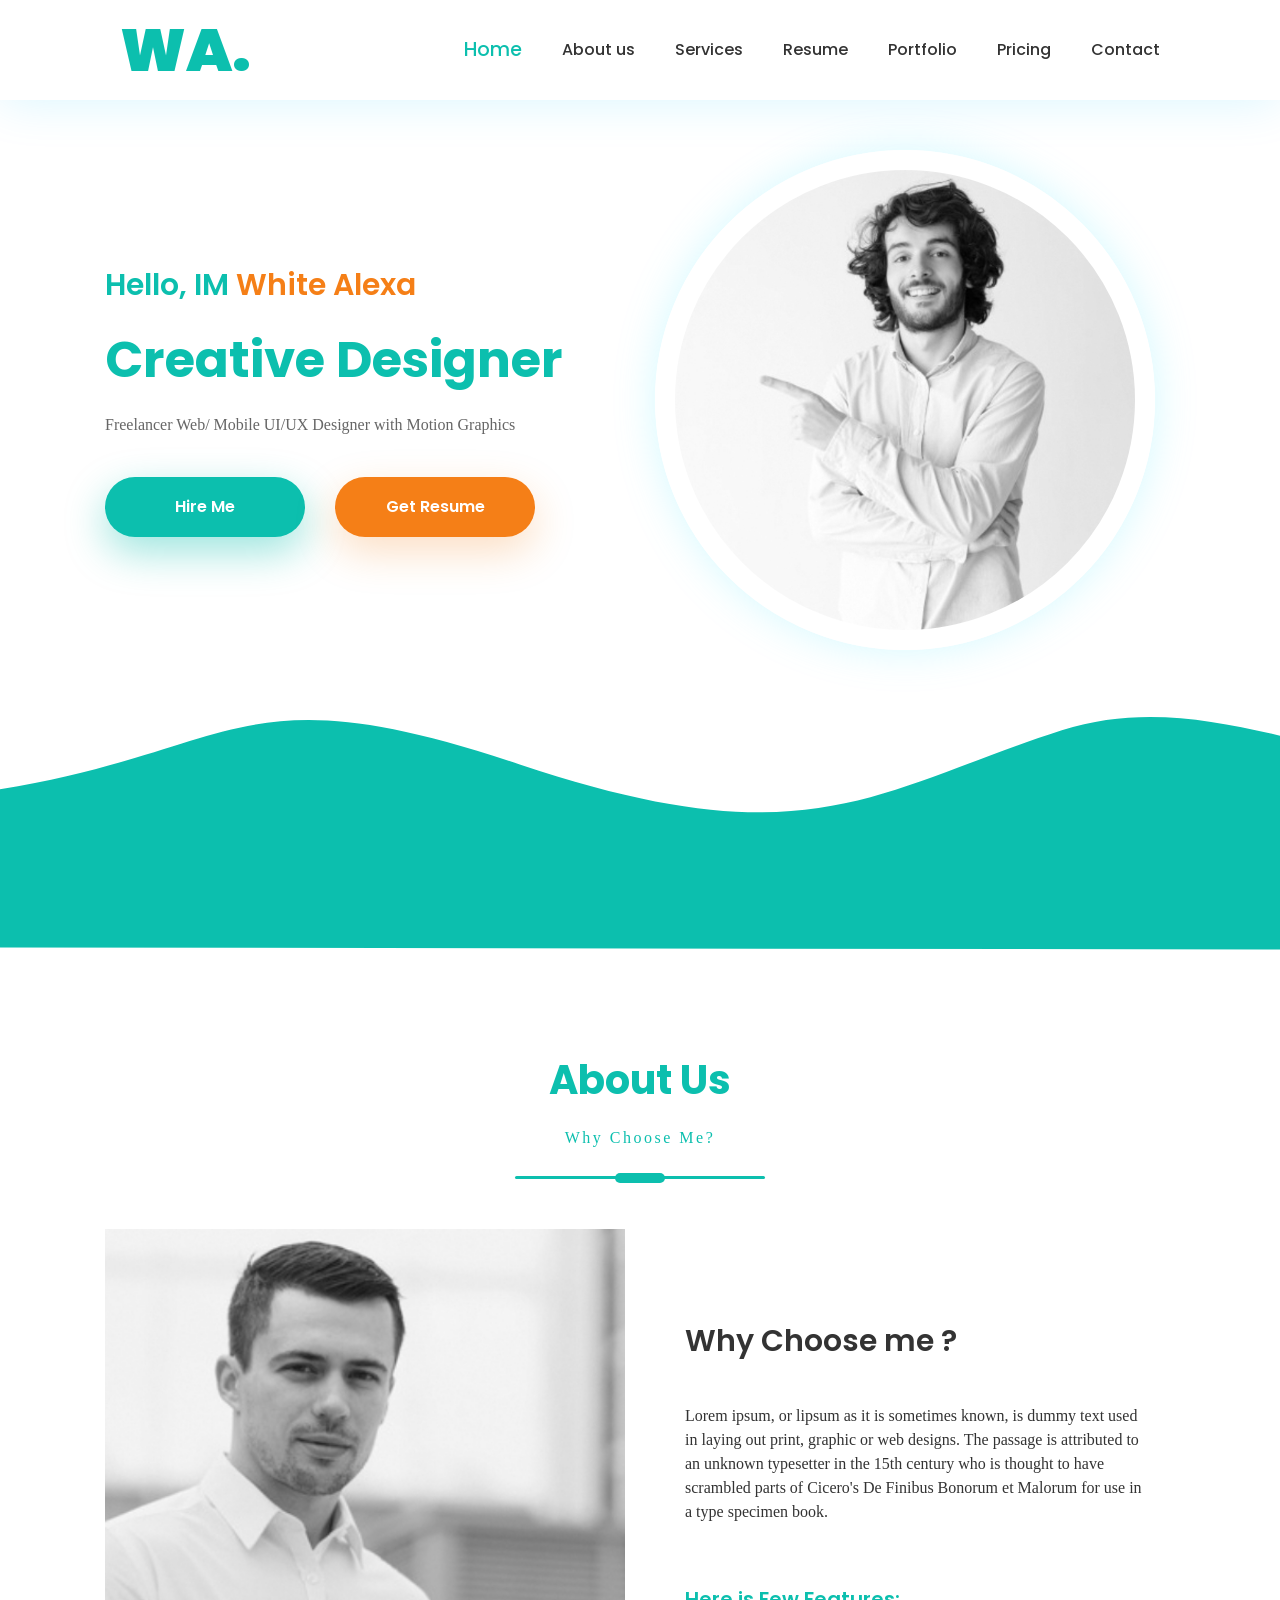
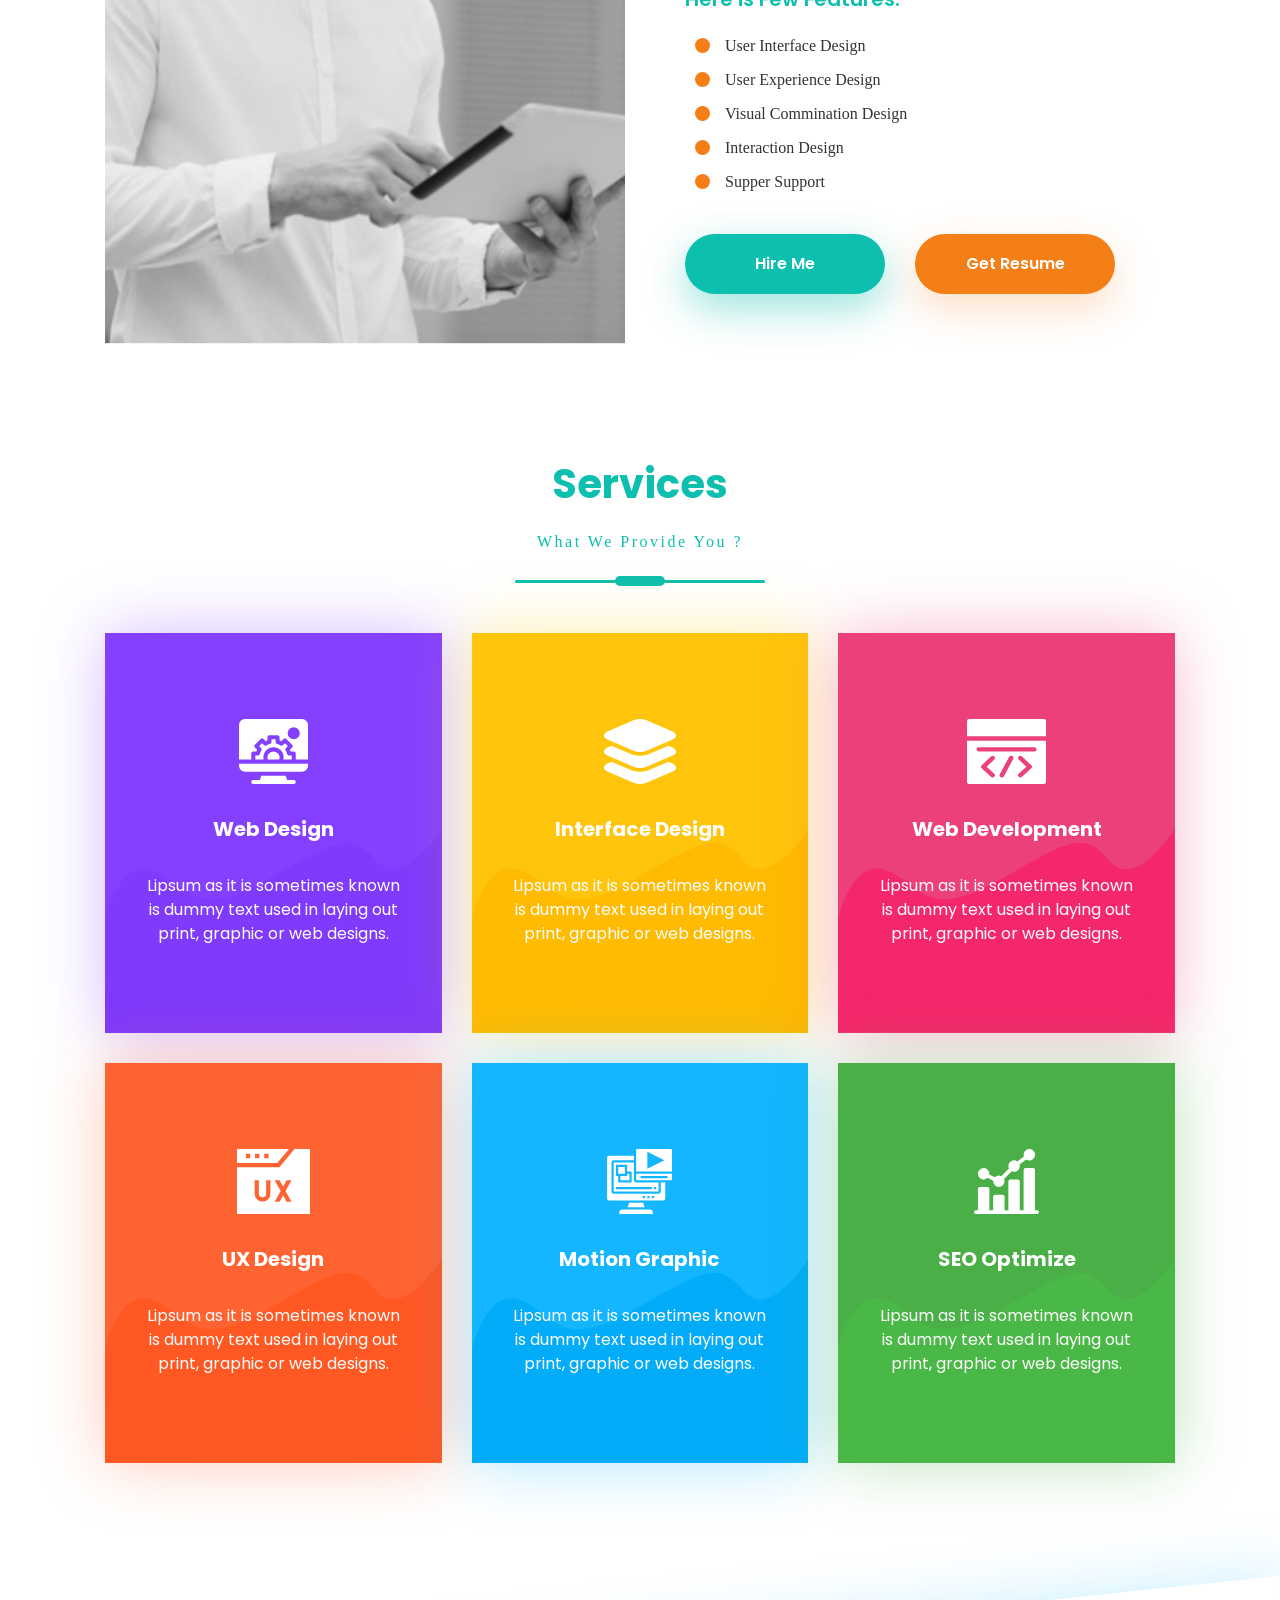
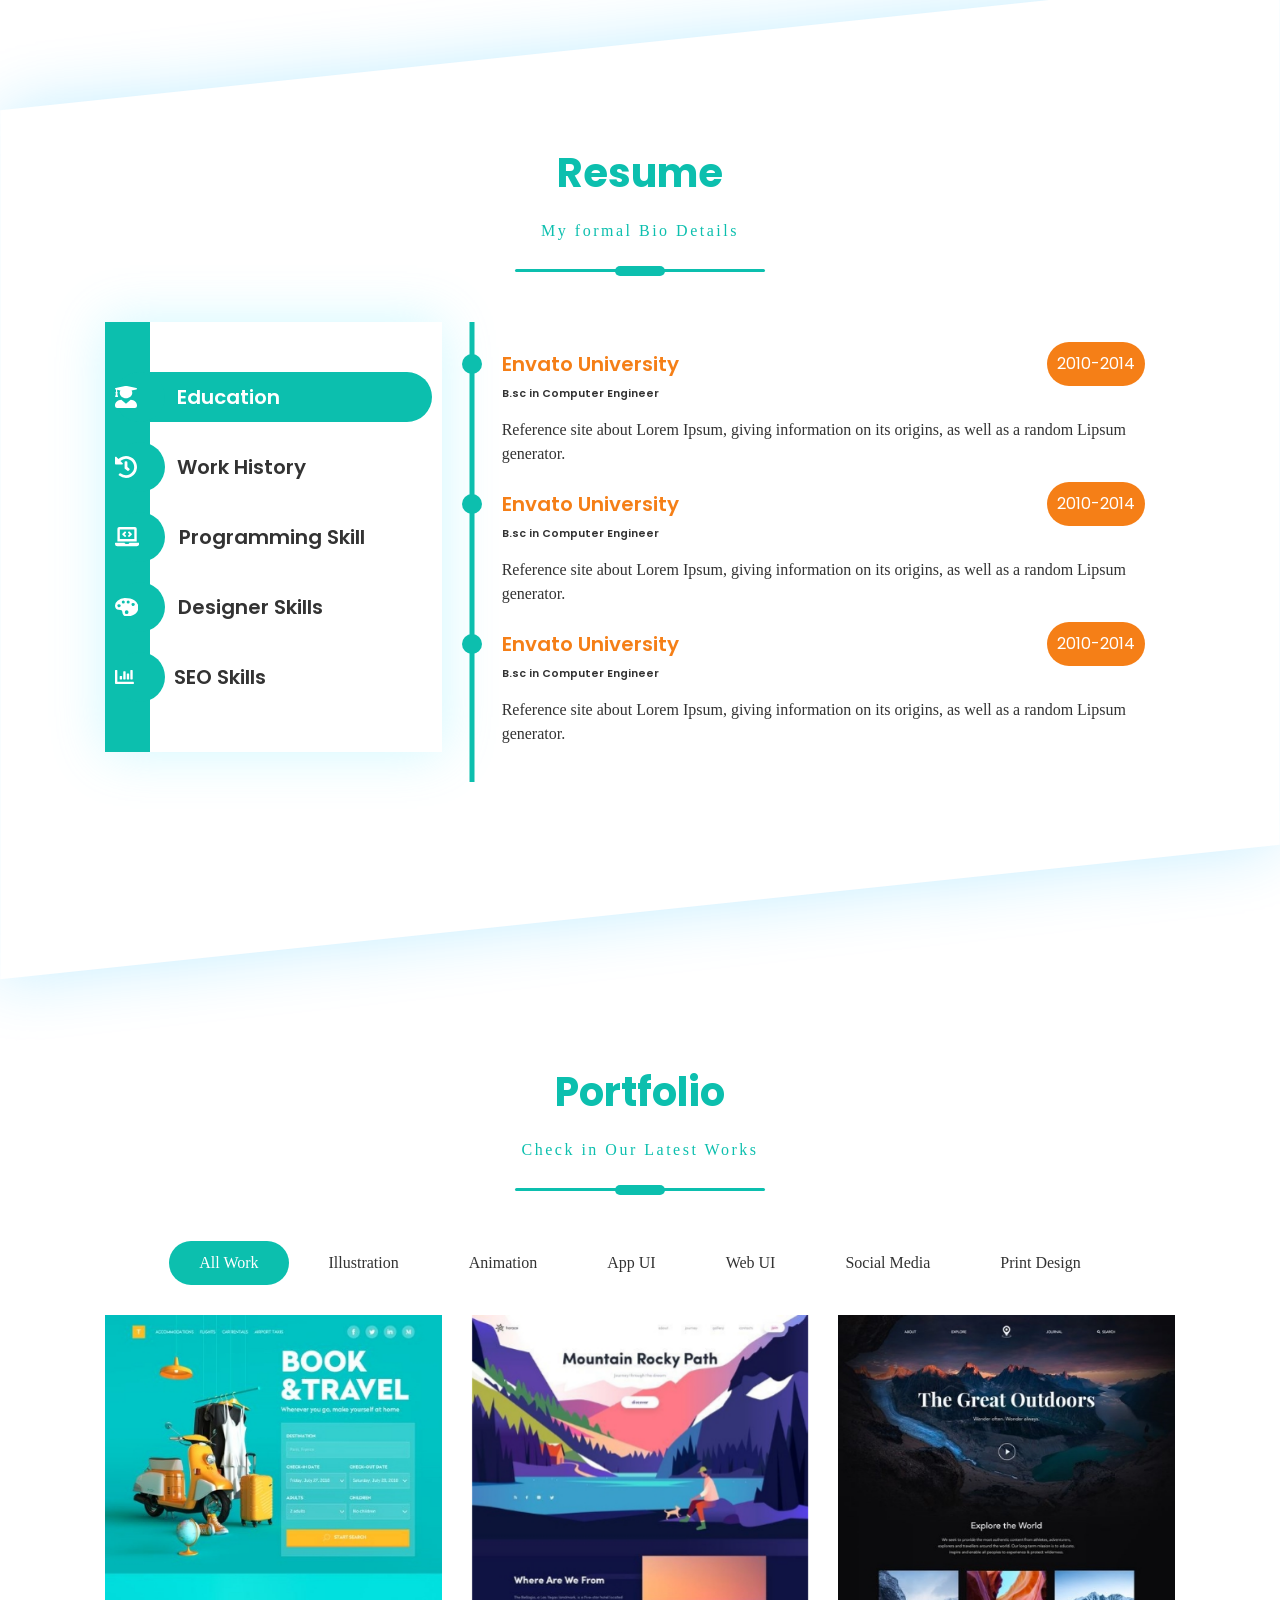
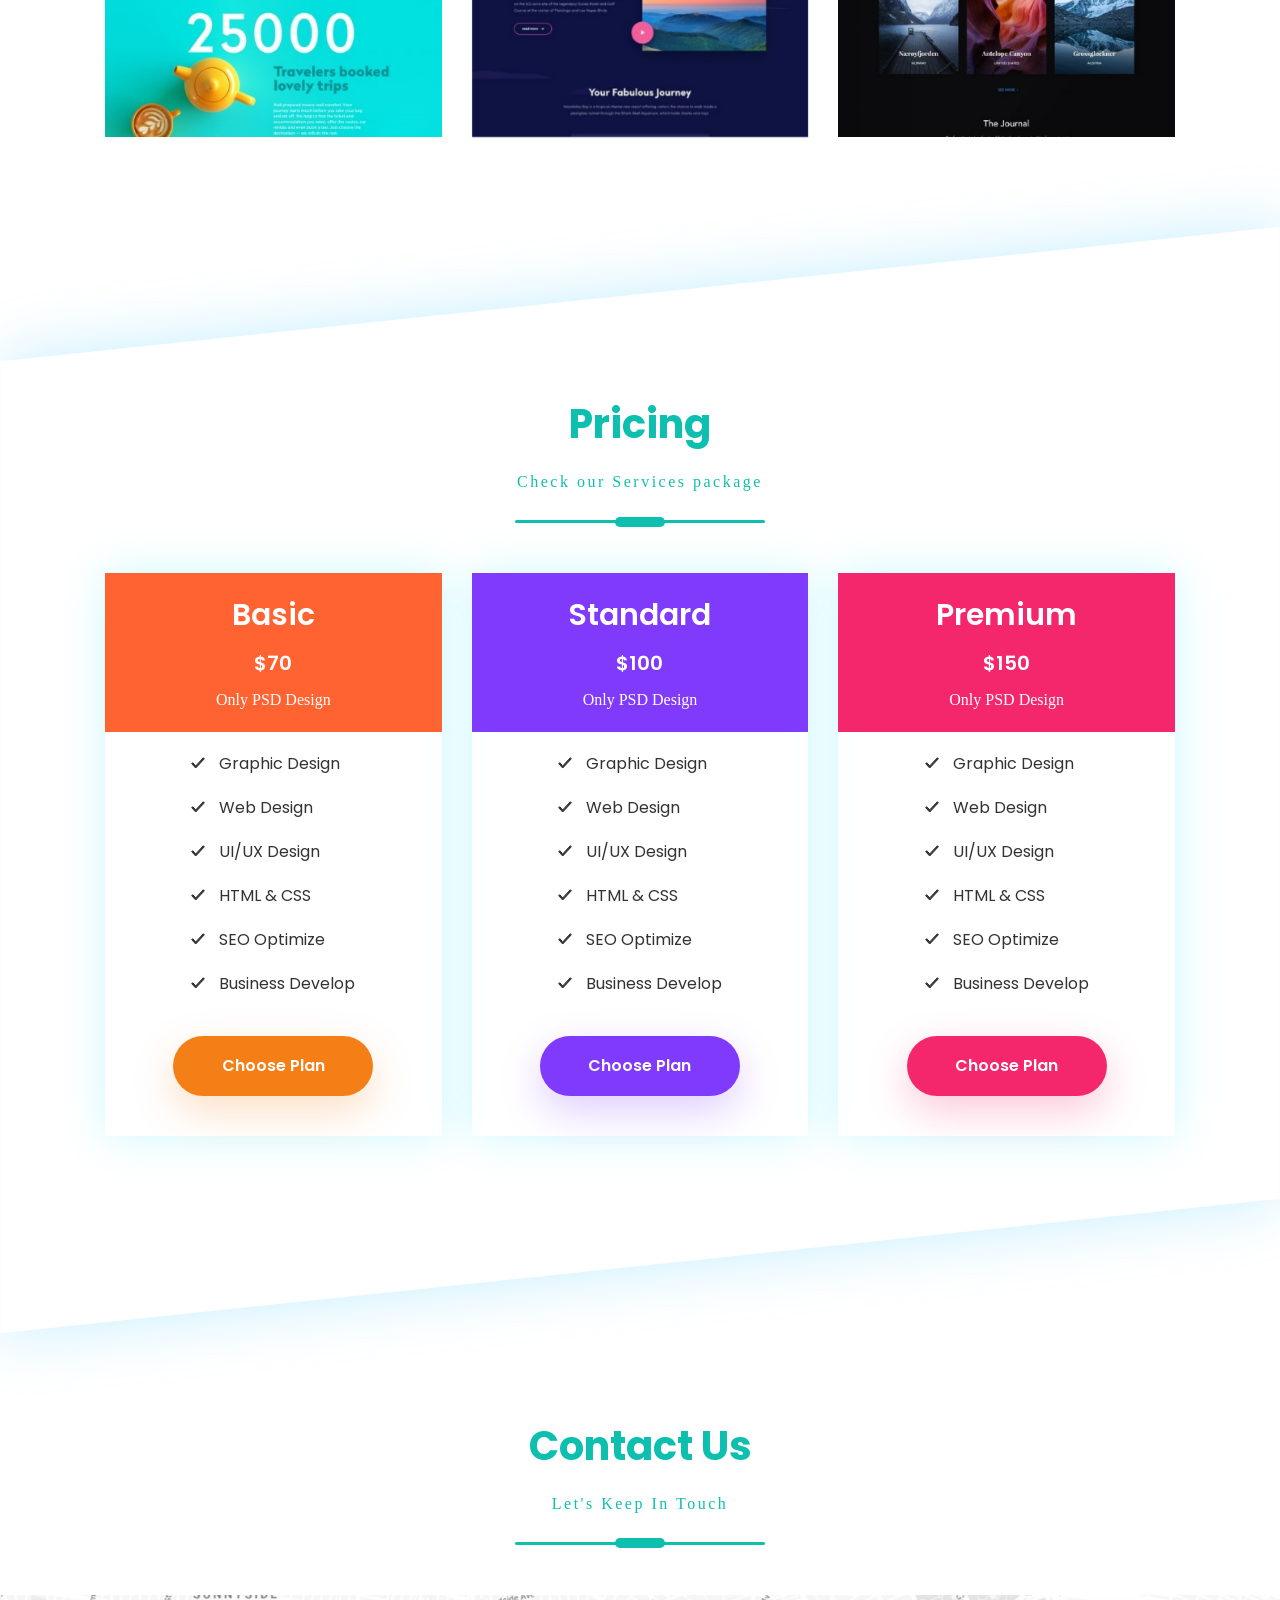
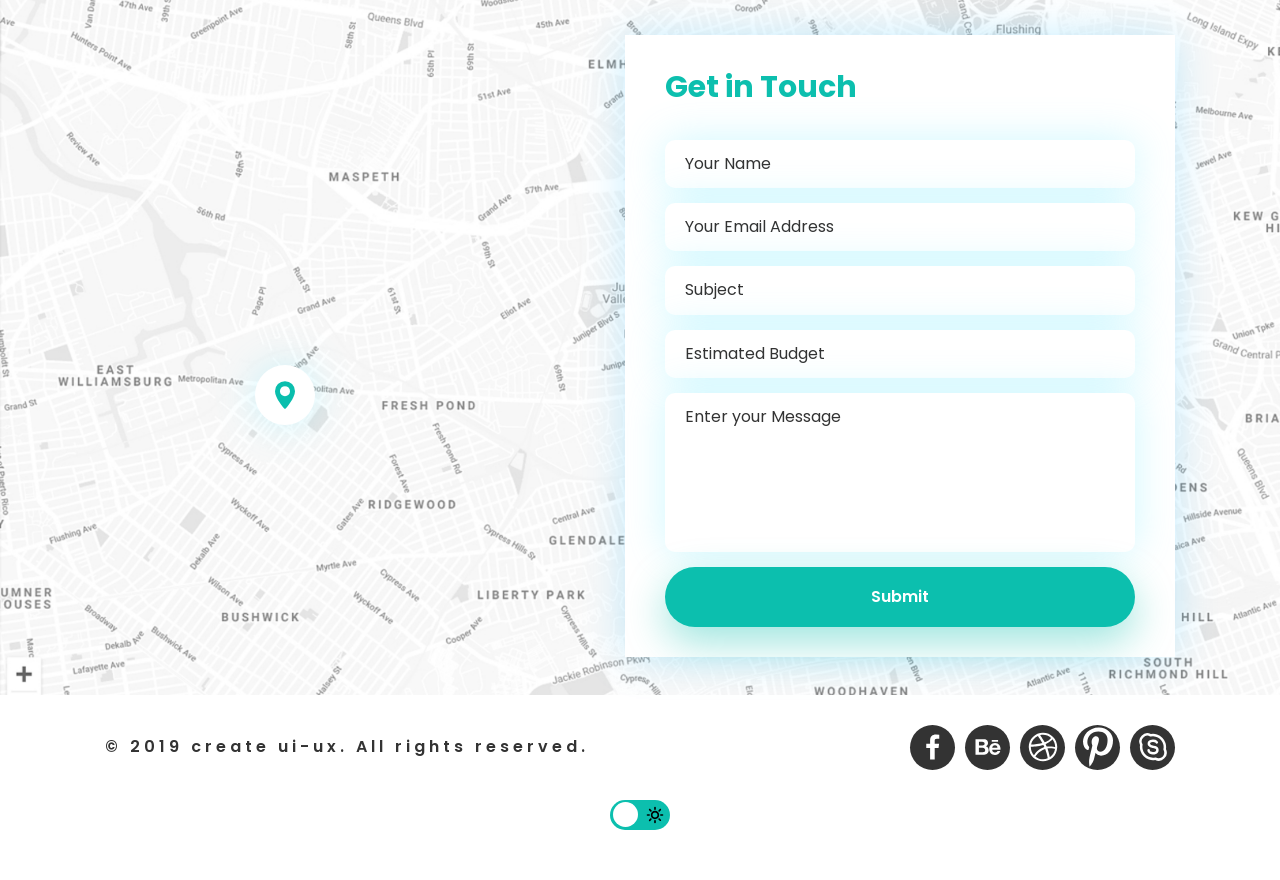
<file: WA. Project/index.html>
<!DOCTYPE html>
<html lang="en">

<head>
    <meta charset="UTF-8">
    <meta name="viewport" content="width=device-width, initial-scale=1.0">
    <title>WA. Project</title>
    <link rel="icon" type="image/png" href="images/app-logo.png">
    <link rel="stylesheet" href="styles/swiper-bundle.min.css">
    <link rel="stylesheet" href="styles/app.css">
    <link rel="stylesheet" href="styles/responsive.css">
</head>

<body>
    <header class="header">
        <div class="container">
            <div class="nav">
                <h1 class="nav__logo">WA.</h1>
                <ul class="menu">
                    <li data-section="home" class="menu__item active-item"><a href="#" class="menu__link">Home</a></li>
                    <li data-section="aboutus" class="menu__item"><a href="#" class="menu__link">About us</a></li>
                    <li data-section="services" class="menu__item"><a href="#" class="menu__link">Services</a></li>
                    <li data-section="resume" class="menu__item"><a href="#" class="menu__link">Resume</a></li>
                    <li data-section="portfolio" class="menu__item"><a href="#" class="menu__link">Portfolio</a></li>
                    <li data-section="pricing" class="menu__item"><a href="#" class="menu__link">Pricing</a></li>
                    <li data-section="contactus" class="menu__item"><a href="#" class="menu__link">Contact</a></li>
                </ul>
                <div class="nav__toggle-icon">
                    <div class="toggle__line"></div>
                </div>
            </div>
        </div>
    </header>

    <main class="main">
        <section id="home" class="section home">
            <div class="container">
                <div class="row align-items-center">
                    <div class="col-12 col-xxl-6 col-lg-6 ">
                        <div class="home__content">
                            <h3 class="home__name">Hello, IM <span>White Alexa</span></h3>
                            <h2 class="home__title">Creative Designer</h2>
                            <p class="home__caption">Freelancer Web/ Mobile UI/UX Designer with Motion Graphics</p>
                            <div class="btn-wrapper">
                                <a href="#" class="app-btn">Hire Me</a>
                                <a href="#" class="app-btn--orange app-btn">Get Resume</a>
                            </div>
                        </div>
                    </div>
                    <div class="col-12 col-xxl-6 col-lg-6 ">
                        <div class="home__photo"></div>
                    </div>
                </div>
            </div>
        </section>

        <section id="aboutus" class="section aboutus">
            <div class="container">
                <section-head title="About Us" caption="Why Choose Me?"></section-head>
                <div class="aboutus__wrapper">
                    <div class="row">
                        <div class="col-12 col-lg-6">
                            <div class="aboutus__photo">

                            </div>
                        </div>
                        <div class="col-12 col-lg-6">
                            <div class="aboutus__content">
                                <h4 class="aboutus__title">Why Choose me ?</h4>
                                <p class="aboutus__caption">Lorem ipsum, or lipsum as it is sometimes known, is dummy
                                    text
                                    used in laying out print, graphic or web designs. The passage is
                                    attributed to an unknown typesetter in the 15th century who is
                                    thought to have scrambled parts of Cicero's De Finibus Bonorum
                                    et Malorum for use in a type specimen book.
                                </p>
                                <h5 class="aboutus-list__title">Here is Few Features: </h5>
                                <ul class="aboutus-list">
                                    <li class="aboutus-list__item">User Interface Design </li>
                                    <li class="aboutus-list__item">User Experience Design </li>
                                    <li class="aboutus-list__item">Visual Commination Design </li>
                                    <li class="aboutus-list__item">Interaction Design </li>
                                    <li class="aboutus-list__item">Supper Support</li>
                                </ul>
                                <div class="btn-wrapper">
                                    <a href="#" class="home__link app-btn">Hire Me</a>
                                    <a href="#" class="home__link app-btn app-btn--orange">Get Resume</a>
                                </div>
                            </div>
                        </div>
                    </div>
                </div>
            </div>
        </section>

        <section id="services" class="section services">
            <div class="container">
                <section-head title="Services" caption="What We Provide You ?"></section-head>
                <div class="services__wrapper">
                    <div class="row">
                        <div class="col-12 col-md-6 col-lg-4">
                            <div class="service" bg-color="133, 64, 255">
                                <svg xmlns="http://www.w3.org/2000/svg" width="69.016" height="64.973"
                                    viewBox="0 0 69.016 64.973">
                                    <path id="icon"
                                        d="M614.281,2598.986a2.03,2.03,0,0,1,0-4.061h6.631l1.348-4.061h24.48l1.348,4.061h6.631a2.03,2.03,0,0,1,0,4.061Zm-8.222-12.182a6.086,6.086,0,0,1-6.066-6.091v-2.03h69.016v2.03a6.2,6.2,0,0,1-6.2,6.091Zm62.949-12.181H656.741v-6.091a2.028,2.028,0,0,0-2.021-2.03H651.6a18.2,18.2,0,0,0-.719-1.74l2.21-2.22a2.04,2.04,0,0,0,0-2.871l-5.719-5.742a2.015,2.015,0,0,0-2.859,0l-2.211,2.22a18.518,18.518,0,0,0-1.732-.724v-3.136a2.029,2.029,0,0,0-2.022-2.03h-8.087a2.028,2.028,0,0,0-2.022,2.03v3.136a18.5,18.5,0,0,0-1.732.724l-2.211-2.22a2.013,2.013,0,0,0-2.859,0l-5.719,5.742a2.04,2.04,0,0,0,0,2.871l2.21,2.22a18.325,18.325,0,0,0-.719,1.74h-3.124a2.029,2.029,0,0,0-2.022,2.03v6.091H599.992V2540.1a6.085,6.085,0,0,1,6.066-6.09h56.749a6.219,6.219,0,0,1,4.355,1.785,5.982,5.982,0,0,1,1.846,4.3v34.518h0ZM648.65,2548.23a6.07,6.07,0,1,0,6.07-6.09A6.087,6.087,0,0,0,648.65,2548.23Zm-4.307,26.391a10.113,10.113,0,1,0-19.687,0H616.3v-4.061H618.9a2.024,2.024,0,0,0,1.958-1.523,14.019,14.019,0,0,1,1.5-3.619,2.039,2.039,0,0,0-.311-2.467l-1.84-1.848,2.859-2.871,1.84,1.848a2.008,2.008,0,0,0,2.459.312,13.861,13.861,0,0,1,3.6-1.5,2.031,2.031,0,0,0,1.516-1.968v-2.6h4.044v2.6a2.032,2.032,0,0,0,1.516,1.968,13.854,13.854,0,0,1,3.6,1.5,2.007,2.007,0,0,0,2.459-.312l1.84-1.848,2.859,2.871-1.839,1.848a2.039,2.039,0,0,0-.311,2.467,13.984,13.984,0,0,1,1.5,3.619,2.026,2.026,0,0,0,1.959,1.523H652.7v4.061Zm-15.517,0a6.067,6.067,0,1,1,11.347,0Z"
                                        transform="translate(-599.992 -2534.013)" fill="#fff" />
                                </svg>
                                <h4 class="service__title">Web Design</h4>
                                <p class="service__caption">Lipsum as it is sometimes known
                                    is dummy text used in laying out print, graphic or web designs.</p>
                                <svg class="service__wave" width="369.92" viewBox="0 0 369.92 223.59">
                                    <path id="shape"
                                        d="M1249.08,2700.557s15.007-66.794,51.8-54.34,43.02,57.737,121.7,13.585,95.662-58.3,124.531-23.774S1619,2601.5,1619,2601.5v223.59H1249.08Z"
                                        transform="translate(-1249.08 -2601.498)" fill="#803AFB"></path>
                                </svg>
                            </div>
                        </div>
                        <div class="col-12 col-md-6 col-lg-4">
                            <div class="service" bg-color="255, 197, 12">
                                <svg xmlns="http://www.w3.org/2000/svg" width="72.005" height="65"
                                    viewBox="0 0 72.005 65">
                                    <path id="icon"
                                        d="M1027.482,2597.817l-26-11.228c-2.222-.96-3.5-2.452-3.5-4.089s1.274-3.128,3.5-4.089l4.126-1.782,19.9,8.6a23.472,23.472,0,0,0,16.961,0l19.9-8.595,4.127,1.782c2.222.96,3.5,2.451,3.5,4.089s-1.274,3.128-3.5,4.089l-26,11.228a18.5,18.5,0,0,1-13.016,0Zm0-16-26-11.228c-2.222-.96-3.5-2.45-3.5-4.089s1.274-3.128,3.5-4.089l4.127-1.782,19.9,8.6a23.44,23.44,0,0,0,16.96,0l19.9-8.6,4.127,1.782c2.221.96,3.5,2.45,3.5,4.089s-1.274,3.128-3.5,4.089l-26,11.228a18.5,18.5,0,0,1-13.016,0Zm0-16-26-11.228c-2.222-.96-3.5-2.45-3.5-4.088s1.274-3.129,3.5-4.09l26-11.228a18.461,18.461,0,0,1,13.017,0l26,11.228c2.222.96,3.5,2.451,3.5,4.09s-1.275,3.127-3.5,4.088l-26,11.228a18.459,18.459,0,0,1-13.016,0Z"
                                        transform="translate(-997.988 -2533.999)" fill="#fff" />
                                </svg>
                                <h4 class="service__title">Interface Design</h4>
                                <p class="service__caption">Lipsum as it is sometimes known
                                    is dummy text used in laying out print, graphic or web designs.</p>
                                <svg class="service__wave" width="369.92" viewBox="0 0 369.92 223.59">
                                    <path id="shape"
                                        d="M1249.08,2700.557s15.007-66.794,51.8-54.34,43.02,57.737,121.7,13.585,95.662-58.3,124.531-23.774S1619,2601.5,1619,2601.5v223.59H1249.08Z"
                                        transform="translate(-1249.08 -2601.498)" fill="#FFBB01"></path>
                                </svg>
                            </div>
                        </div>
                        <div class="col-12 col-md-6 col-lg-4">
                            <div class="service" bg-color="236, 64, 122">
                                <svg xmlns="http://www.w3.org/2000/svg" width="78.997" height="65"
                                    viewBox="0 0 78.997 65">
                                    <path id="Op_component_1" data-name="Op component 1"
                                        d="M1397.316,2599a2.247,2.247,0,0,1-2.315-2.167v-41.167h79v41.167a2.247,2.247,0,0,1-2.315,2.167Zm49.434-27.532a2.068,2.068,0,0,0,0,3.063l7.621,7.134-7.621,7.136a2.067,2.067,0,0,0,0,3.063,2.425,2.425,0,0,0,3.272,0l9.257-8.666a2.069,2.069,0,0,0,0-3.064l-9.257-8.666a2.427,2.427,0,0,0-3.272,0Zm-9.692.563-9.257,17.333a2.031,2.031,0,0,0-.14,1.614,2.194,2.194,0,0,0,1.175,1.294,2.438,2.438,0,0,0,1.033.229,2.329,2.329,0,0,0,2.073-1.2l9.257-17.334a2.03,2.03,0,0,0,.14-1.614,2.192,2.192,0,0,0-1.175-1.294,2.449,2.449,0,0,0-1.03-.226A2.339,2.339,0,0,0,1437.058,2572.03Zm-18.081-.562-9.257,8.666a2.071,2.071,0,0,0,0,3.064l9.257,8.666a2.426,2.426,0,0,0,3.273,0,2.069,2.069,0,0,0,0-3.063l-7.621-7.136,7.621-7.134a2.07,2.07,0,0,0,0-3.063,2.428,2.428,0,0,0-3.273,0Zm-14.564-7.134a2.247,2.247,0,0,0,2.315,2.166h55.544a2.171,2.171,0,1,0,0-4.333h-55.544A2.247,2.247,0,0,0,1404.413,2564.333Zm-9.412-13v-15.167a2.244,2.244,0,0,1,2.315-2.167h74.368a2.244,2.244,0,0,1,2.315,2.167v15.167Z"
                                        transform="translate(-1395.001 -2533.999)" fill="#fff" />
                                </svg>
                                <h4 class="service__title">Web Development</h4>
                                <p class="service__caption">Lipsum as it is sometimes known
                                    is dummy text used in laying out print, graphic or web designs.</p>
                                <svg class="service__wave" width="369.92" viewBox="0 0 369.92 223.59">
                                    <path id="shape"
                                        d="M1249.08,2700.557s15.007-66.794,51.8-54.34,43.02,57.737,121.7,13.585,95.662-58.3,124.531-23.774S1619,2601.5,1619,2601.5v223.59H1249.08Z"
                                        transform="translate(-1249.08 -2601.498)" fill="#F5276C"></path>
                                </svg>
                            </div>
                        </div>
                        <div class="col-12 col-md-6 col-lg-4">
                            <div class="service" bg-color="255, 99, 49">
                                <svg xmlns="http://www.w3.org/2000/svg" width="72.977" height="64.991"
                                    viewBox="0 0 72.977 64.991">
                                    <path id="icon"
                                        d="M660.989,2999H588.011v-46.615h42.336l15.233-18.375h15.408V2999Zm-26.882-18.669h0l3.489,6.324h4.891l-5.935-10.758,5.935-10.758H637.6l-3.49,6.325-3.49-6.325h-4.891l5.936,10.758-5.936,10.758h4.891l3.489-6.324Zm-28.479-15.118v13.411a7.911,7.911,0,1,0,15.821,0v-13.411h-4.276v13.411a3.635,3.635,0,1,1-7.269,0v-13.411Zm22.718-17.132H588.011v-14.072h52l-11.666,14.072h0Zm-13.066-9.271v4.331h4.28v-4.331Zm-9.19,0v4.331h4.28v-4.331Zm-9.19,0v4.331h4.28v-4.331Z"
                                        transform="translate(-588.011 -2934.009)" fill="#fff" />
                                </svg>
                                <h4 class="service__title">UX Design</h4>
                                <p class="service__caption">Lipsum as it is sometimes known
                                    is dummy text used in laying out print, graphic or web designs.</p>
                                <svg class="service__wave" width="369.92" viewBox="0 0 369.92 223.59">
                                    <path id="shape"
                                        d="M1249.08,2700.557s15.007-66.794,51.8-54.34,43.02,57.737,121.7,13.585,95.662-58.3,124.531-23.774S1619,2601.5,1619,2601.5v223.59H1249.08Z"
                                        transform="translate(-1249.08 -2601.498)" fill="#FF5823"></path>
                                </svg>
                            </div>
                        </div>
                        <div class="col-12 col-md-6 col-lg-4">
                            <div class="service" bg-color="19, 182, 255">
                                <svg xmlns="http://www.w3.org/2000/svg" width="64.99" height="64.99"
                                    viewBox="0 0 64.99 64.99">
                                    <path id="icon"
                                        d="M1039.946,2998.994h-33.616v-1.12a3.365,3.365,0,0,1,3.362-3.362h26.892a3.366,3.366,0,0,1,3.362,3.362v1.119Zm-8.277-6.724h-17.061l1.494-4.482h14.073l1.494,4.481Zm18.362-6.722H996.246a2.244,2.244,0,0,1-2.241-2.242v-40.338a2.244,2.244,0,0,1,2.241-2.241H1020.9v4.482h-20.169a2.244,2.244,0,0,0-2.241,2.241v29.133a2.244,2.244,0,0,0,2.241,2.241h44.82a2.244,2.244,0,0,0,2.242-2.241v-8.963h4.482v15.686A2.244,2.244,0,0,1,1050.031,2985.549Zm-11.2-4.479v2.24h2.24v-2.24Zm-4.489,0v2.24h2.239v-2.24Zm-4.48,0v2.24h2.24v-2.24Zm15.688-4.486h-44.82v-29.133H1020.9v16.807a3.366,3.366,0,0,0,3.362,3.362h21.289v8.962Zm-4.478-4.484v2.24h2.24v-2.24Zm-38.1,0v2.24h35.86v-2.24Zm2.24-11.2v6.724h13.446v-11.206h-4.482v-6.722h-11.205v11.2Zm52.664,4.482h-33.616a1.122,1.122,0,0,1-1.121-1.121v-5.6h35.857v5.6A1.122,1.122,0,0,1,1057.874,2965.379Zm-30.254-4.479v2.24h26.89v-2.24Zm-11.2,4.479h-8.964V2960.9h6.723v-2.241h2.241v6.722Zm-4.485-6.729h-6.72v-6.72h6.72v6.719Zm47.065-2.236h-35.857v-21.29a1.122,1.122,0,0,1,1.121-1.12h33.616a1.122,1.122,0,0,1,1.12,1.12v21.289Zm-24.652-19.74h0v17.072l17.073-8.537-17.073-8.535Z"
                                        transform="translate(-994.005 -2934.005)" fill="#fff" />
                                </svg>
                                <h4 class="service__title">Motion Graphic</h4>
                                <p class="service__caption">Lipsum as it is sometimes known
                                    is dummy text used in laying out print, graphic or web designs.</p>
                                <svg class="service__wave" width="369.92" viewBox="0 0 369.92 223.59">
                                    <path id="shape"
                                        d="M1249.08,2700.557s15.007-66.794,51.8-54.34,43.02,57.737,121.7,13.585,95.662-58.3,124.531-23.774S1619,2601.5,1619,2601.5v223.59H1249.08Z"
                                        transform="translate(-1249.08 -2601.498)" fill="#03ACF8"></path>
                                </svg>
                            </div>
                        </div>
                        <div class="col-12 col-md-6 col-lg-4">
                            <div class="service" bg-color="73, 175, 70">
                                <svg xmlns="http://www.w3.org/2000/svg" width="64.999" height="65"
                                    viewBox="0 0 64.999 65">
                                    <path id="icon"
                                        d="M1403.9,2999a1.9,1.9,0,1,1,0-3.809h2.031v-21.2a1.9,1.9,0,0,1,1.9-1.9h7.618a1.9,1.9,0,0,1,1.9,1.9v21.2h3.809v-13.584a1.9,1.9,0,0,1,1.9-1.9h7.617a1.9,1.9,0,0,1,1.9,1.9v13.584h3.808v-28.817a1.9,1.9,0,0,1,1.9-1.9h7.618a1.9,1.9,0,0,1,1.9,1.9v28.817h3.809v-40.243a1.9,1.9,0,0,1,1.9-1.9h7.618a1.9,1.9,0,0,1,1.9,1.9v40.243h2.031a1.9,1.9,0,0,1,0,3.809Zm17.266-32.626a5.677,5.677,0,0,1,.069-.693l-5.637-2.818a5.7,5.7,0,1,1,1.759-4.107,5.493,5.493,0,0,1-.07.692l5.637,2.818a5.612,5.612,0,0,1,6.4-1.033l7.647-7.646a5.65,5.65,0,0,1-.573-2.448,5.706,5.706,0,0,1,8.876-4.752l6.644-4.982a5.63,5.63,0,0,1-.285-1.692,5.724,5.724,0,1,1,2.551,4.752l-6.644,4.981a5.642,5.642,0,0,1,.285,1.692,5.719,5.719,0,0,1-5.713,5.713,5.636,5.636,0,0,1-2.447-.573l-7.647,7.647a5.651,5.651,0,0,1,.573,2.448,5.713,5.713,0,0,1-11.425,0Z"
                                        transform="translate(-1402 -2933.999)" fill="#fff" />
                                </svg>
                                <h4 class="service__title">SEO Optimize</h4>
                                <p class="service__caption">Lipsum as it is sometimes known
                                    is dummy text used in laying out print, graphic or web designs.</p>
                                <svg class="service__wave" width="369.92" viewBox="0 0 369.92 223.59">
                                    <path id="shape"
                                        d="M1249.08,2700.557s15.007-66.794,51.8-54.34,43.02,57.737,121.7,13.585,95.662-58.3,124.531-23.774S1619,2601.5,1619,2601.5v223.59H1249.08Z"
                                        transform="translate(-1249.08 -2601.498)" fill="#49B846"></path>
                                </svg>
                            </div>
                        </div>
                    </div>
                </div>
            </div>
        </section>

        <section id="resume" class="section section-skew resume">
            <div class="container skew-reset">
                <section-head title="Resume" caption="My formal Bio Details"></section-head>
                <div class="resume__wrapper">
                    <div class="row">
                        <div class="col-12 col-lg-4">
                            <ul class="resume-list">
                                <li class="resume-list__item resume-list__item--active" data-content-id="#education">
                                    <svg class="resume-list__icon" xmlns="http://www.w3.org/2000/svg" width="22"
                                        height="21.999" viewBox="0 0 22 21.999">
                                        <path id="Icon_awesome-user-graduate" data-name="Icon awesome-user-graduate"
                                            d="M463.357,3794a2.225,2.225,0,0,1-2.357-2.062v-.412c0-3.1,2.8-5.615,6.315-5.748l4.685,4.1,4.686-4.1c3.511.133,6.315,2.646,6.315,5.748v.412a2.225,2.225,0,0,1-2.358,2.062Zm2.358-15.124a4.918,4.918,0,0,1,.687-2.449l-3.241-.683V3778a.935.935,0,0,1,.045,1.718l.766,2.677a.45.45,0,0,1-.373.6h-2.053a.451.451,0,0,1-.373-.6l.766-2.677a.934.934,0,0,1,.044-1.718v-2.51l-.314-.064c-.888-.189-.888-1.169,0-1.358l9.36-1.973a4.839,4.839,0,0,1,1.95,0l9.349,1.977c.894.189.894,1.165,0,1.354l-4.728,1a4.87,4.87,0,0,1,.687,2.449c0,3.038-2.814,5.5-6.286,5.5S465.714,3781.912,465.714,3778.875Z"
                                            transform="translate(-461 -3772)" fill="#fff" />
                                    </svg>
                                    <span class="resume-list__text">Education</span>
                                </li>
                                <li class="resume-list__item" data-content-id="#work-history">
                                    <svg class="resume-list__icon" xmlns="http://www.w3.org/2000/svg" width="22"
                                        height="21.999" viewBox="0 0 22 21.999">
                                        <path id="history_icon" data-name="history icon"
                                            d="M472.008,3859H472a11.03,11.03,0,0,1-6.9-2.435,1.064,1.064,0,0,1-.081-1.58l.5-.5a1.067,1.067,0,0,1,.76-.316,1.042,1.042,0,0,1,.655.228A8.079,8.079,0,0,0,472,3856.16a8.161,8.161,0,1,0-5.592-14.108l2.251,2.252a.71.71,0,0,1-.5,1.211h-6.448a.71.71,0,0,1-.709-.71v-6.448a.708.708,0,0,1,1.211-.5l2.191,2.19A10.995,10.995,0,1,1,472.008,3859Zm2.126-7.115a1.06,1.06,0,0,1-.653-.224l-2.9-2.257v-6.017a1.065,1.065,0,0,1,1.064-1.064h.71a1.065,1.065,0,0,1,1.064,1.064v4.628l1.805,1.4a1.067,1.067,0,0,1,.187,1.495l-.436.56A1.06,1.06,0,0,1,474.134,3851.884Z"
                                            transform="translate(-461 -3837)" fill="#fff" />
                                    </svg>
                                    <span class="resume-list__text">Work History</span>
                                </li>
                                <li class="resume-list__item" data-content-id="#programming-skill">
                                    <svg class="resume-list__icon" xmlns="http://www.w3.org/2000/svg" width="24.126"
                                        height="19.301" viewBox="0 0 24.126 19.301">
                                        <path id="Icon_awesome-laptop-code" data-name="Icon awesome-laptop-code"
                                            d="M480.713,3922.65h-19.3a2.416,2.416,0,0,1-2.413-2.413v-.6a.6.6,0,0,1,.6-.6h9.018a1.2,1.2,0,0,0,.366.824,1.22,1.22,0,0,0,.869.382h2.292a1.185,1.185,0,0,0,1.234-1.206h9.14a.6.6,0,0,1,.6.6v.6A2.416,2.416,0,0,1,480.713,3922.65Zm0-4.826h-19.3v-12.666a1.812,1.812,0,0,1,1.809-1.81H478.9a1.812,1.812,0,0,1,1.81,1.81v12.665Zm-16.893-12.065v9.65H478.3v-9.65Zm9.265,7.63a.6.6,0,0,1-.427-.177l-.426-.426a.606.606,0,0,1,0-.854l1.346-1.346-1.346-1.347a.6.6,0,0,1,0-.853l.426-.427a.6.6,0,0,1,.854,0l2.2,2.2a.606.606,0,0,1,0,.854l-2.2,2.2A.6.6,0,0,1,473.086,3913.389Zm-4.046,0a.6.6,0,0,1-.426-.177l-2.2-2.2a.6.6,0,0,1,0-.854l2.2-2.2a.6.6,0,0,1,.854,0l.426.426a.605.605,0,0,1,0,.854l-1.346,1.347,1.346,1.346a.6.6,0,0,1,0,.854l-.426.426A.6.6,0,0,1,469.04,3913.389Z"
                                            transform="translate(-458.999 -3903.348)" fill="#fff" />
                                    </svg>
                                    <span class="resume-list__text">Programming Skill</span>
                                </li>
                                <li class="resume-list__item" data-content-id="#designer-skills">
                                    <svg class="resume-list__icon" xmlns="http://www.w3.org/2000/svg" width="23.303"
                                        height="18.448" viewBox="0 0 23.303 18.448">
                                        <path id="Icon_map-art-gallery" data-name="Icon map-art-gallery"
                                            d="M471.651,3986.223a4.2,4.2,0,0,1-4.293-4.3c0-1.747-1.066-2.459-3.68-2.459a3.386,3.386,0,0,1-2.76-1.23,4.874,4.874,0,0,1-.92-3.074,7.158,7.158,0,0,1,2.606-4.613,10.661,10.661,0,0,1,7.206-2.767c4.028,0,7.225.724,9.5,2.153a8.471,8.471,0,0,1,3.986,7.687,7.666,7.666,0,0,1-2.836,5.918C478.377,3985.292,475.329,3986.223,471.651,3986.223Zm0-6.148a1.844,1.844,0,1,0,1.839,1.845A1.829,1.829,0,0,0,471.651,3980.074Zm-7.665-6.149a1.535,1.535,0,1,0,1.084.451A1.525,1.525,0,0,0,463.986,3973.925Zm14.1-1.231a1.536,1.536,0,1,0,1.085.451A1.537,1.537,0,0,0,478.09,3972.694Zm-4.906-2.459a1.538,1.538,0,0,0-1.533,1.538,1.532,1.532,0,1,0,1.533-1.538Zm-4.905,0a1.537,1.537,0,1,0,1.533,1.538A1.525,1.525,0,0,0,468.279,3970.235Z"
                                            transform="translate(-460 -3967.775)" fill="#fff" />
                                    </svg>
                                    <span class="resume-list__text">Designer Skills</span>
                                </li>
                                <li class="resume-list__item" data-content-id="#seo-skills">
                                    <svg class="resume-list__icon" xmlns="http://www.w3.org/2000/svg" width="18.888"
                                        height="14.167" viewBox="0 0 18.888 14.167">
                                        <path id="Icon_awesome-chart-bar" data-name="Icon awesome-chart-bar"
                                            d="M480.3,4048.128H463.18a1.182,1.182,0,0,1-1.181-1.181v-12.4a.591.591,0,0,1,.59-.59h1.181a.591.591,0,0,1,.59.59v11.215H480.3a.591.591,0,0,1,.59.59v1.18A.591.591,0,0,1,480.3,4048.128Zm-1.063-4.722h-1.416a.512.512,0,0,1-.472-.472v-8.5a.512.512,0,0,1,.472-.472h1.416a.512.512,0,0,1,.472.472v8.5A.512.512,0,0,1,479.235,4043.406Zm-3.542,0h-1.416a.512.512,0,0,1-.472-.472v-4.958a.5.5,0,0,1,.472-.471h1.416a.5.5,0,0,1,.472.471v4.958A.512.512,0,0,1,475.694,4043.406Zm-3.542,0h-1.416a.512.512,0,0,1-.472-.472v-7.319a.5.5,0,0,1,.472-.472h1.416a.5.5,0,0,1,.472.472v7.319A.512.512,0,0,1,472.152,4043.406Zm-3.542,0h-1.416a.512.512,0,0,1-.472-.472v-2.6a.512.512,0,0,1,.472-.472h1.416a.5.5,0,0,1,.472.472v2.6A.512.512,0,0,1,468.61,4043.406Z"
                                            transform="translate(-462 -4033.962)" fill="#fff" />
                                    </svg>
                                    <span class="resume-list__text">SEO Skills</span>
                                </li>
                            </ul>
                        </div>
                        <div class="col-12 col-lg-8">
                            <div class="resume-content resume-content--show" id="education">
                                <div class="resume-content__item">
                                    <div class="resume-content__head">
                                        <h5 class="resume-content__title">Envato University</h5>
                                        <span class="resume-content__date">2010-2014</span>
                                    </div>
                                    <h6 class="resume-content__subtitle">B.sc in Computer Engineer</h6>
                                    <p class="resume-content__description">Reference site about Lorem Ipsum, giving
                                        information on its origins, as well as a
                                        random Lipsum generator.</p>
                                </div>
                                <div class="resume-content__item">
                                    <div class="resume-content__head">
                                        <h5 class="resume-content__title">Envato University</h5>
                                        <span class="resume-content__date">2010-2014</span>
                                    </div>
                                    <h6 class="resume-content__subtitle">B.sc in Computer Engineer</h6>
                                    <p class="resume-content__description">Reference site about Lorem Ipsum, giving
                                        information on its origins, as well as a
                                        random Lipsum generator.</p>
                                </div>
                                <div class="resume-content__item">
                                    <div class="resume-content__head">
                                        <h5 class="resume-content__title">Envato University</h5>
                                        <span class="resume-content__date">2010-2014</span>
                                    </div>
                                    <h6 class="resume-content__subtitle">B.sc in Computer Engineer</h6>
                                    <p class="resume-content__description">Reference site about Lorem Ipsum, giving
                                        information on its origins, as well as a
                                        random Lipsum generator.</p>
                                </div>
                            </div>
                            <div class="resume-content" id="work-history">
                                <div class="resume-content__item">
                                    <div class="resume-content__head">
                                        <h5 class="resume-content__title">Apple Company</h5>
                                        <span class="resume-content__date">2012-2015</span>
                                    </div>
                                    <h6 class="resume-content__subtitle">Software Engineer</h6>
                                    <p class="resume-content__description">
                                        Reference site about Lorem Ipsum, giving information on its origins, as well as
                                        a
                                        random Lipsum generator.
                                    </p>
                                </div>
                                <div class="resume-content__item">
                                    <div class="resume-content__head">
                                        <h5 class="resume-content__title">Freelancer</h5>
                                        <span class="resume-content__date">2015-2017</span>
                                    </div>
                                    <h6 class="resume-content__subtitle">Designer as a Freelancer</h6>
                                    <p class="resume-content__description">
                                        Reference site about Lorem Ipsum, giving information on its origins, as well as
                                        a
                                        random Lipsum generator.
                                    </p>
                                </div>
                            </div>
                            <div class="resume-content" id="programming-skill">
                                <div class="resume-content__item">
                                    <div class="resume-content__head">
                                        <h5 class="resume-content__title">Html, Css</h5>
                                        <span class="resume-content__date">professional</span>
                                    </div>
                                    <p class="resume-content__description">
                                        Reference site about Lorem Ipsum, giving information on its origins, as well as
                                        a
                                        random Lipsum generator.
                                    </p>
                                </div>
                                <div class="resume-content__item">
                                    <div class="resume-content__head">
                                        <h5 class="resume-content__title">Javascript</h5>
                                        <span class="resume-content__date">mid level</span>
                                    </div>
                                    <p class="resume-content__description">
                                        Reference site about Lorem Ipsum, giving information on its origins, as well as
                                        a
                                        random Lipsum generator.
                                    </p>
                                </div>
                                <div class="resume-content__item">
                                    <div class="resume-content__head">
                                        <h5 class="resume-content__title">Php, Laravel</h5>
                                        <span class="resume-content__date">beginner</span>
                                    </div>
                                    <p class="resume-content__description">
                                        Reference site about Lorem Ipsum, giving information on its origins, as well as
                                        a
                                        random Lipsum generator.
                                    </p>
                                </div>
                            </div>
                            <div class="resume-content" id="designer-skills">
                                <div class="resume-content__item">
                                    <div class="resume-content__head">
                                        <h5 class="resume-content__title">Envato University</h5>
                                        <span class="resume-content__date">2010-2014</span>
                                    </div>
                                    <h6 class="resume-content__subtitle">B.sc in Computer Engineer</h6>
                                    <p class="resume-content__description">Reference site about Lorem Ipsum, giving
                                        information on its origins, as well as a
                                        random Lipsum generator.</p>
                                </div>
                                <div class="resume-content__item">
                                    <div class="resume-content__head">
                                        <h5 class="resume-content__title">Envato University</h5>
                                        <span class="resume-content__date">2010-2014</span>
                                    </div>
                                    <h6 class="resume-content__subtitle">B.sc in Computer Engineer</h6>
                                    <p class="resume-content__description">Reference site about Lorem Ipsum, giving
                                        information on its origins, as well as a
                                        random Lipsum generator.</p>
                                </div>
                                <div class="resume-content__item">
                                    <div class="resume-content__head">
                                        <h5 class="resume-content__title">Envato University</h5>
                                        <span class="resume-content__date">2010-2014</span>
                                    </div>
                                    <h6 class="resume-content__subtitle">B.sc in Computer Engineer</h6>
                                    <p class="resume-content__description">Reference site about Lorem Ipsum, giving
                                        information on its origins, as well as a
                                        random Lipsum generator.</p>
                                </div>
                            </div>
                            <div class="resume-content" id="seo-skills">
                                <div class="resume-content__item">
                                    <div class="resume-content__head">
                                        <h5 class="resume-content__title">Envato University</h5>
                                        <span class="resume-content__date">2010-2014</span>
                                    </div>
                                    <h6 class="resume-content__subtitle">B.sc in Computer Engineer</h6>
                                    <p class="resume-content__description">Reference site about Lorem Ipsum, giving
                                        information on its origins, as well as a
                                        random Lipsum generator.</p>
                                </div>
                                <div class="resume-content__item">
                                    <div class="resume-content__head">
                                        <h5 class="resume-content__title">Envato University</h5>
                                        <span class="resume-content__date">2010-2014</span>
                                    </div>
                                    <h6 class="resume-content__subtitle">B.sc in Computer Engineer</h6>
                                    <p class="resume-content__description">Reference site about Lorem Ipsum, giving
                                        information on its origins, as well as a
                                        random Lipsum generator.</p>
                                </div>
                                <div class="resume-content__item">
                                    <div class="resume-content__head">
                                        <h5 class="resume-content__title">Envato University</h5>
                                        <span class="resume-content__date">2010-2014</span>
                                    </div>
                                    <h6 class="resume-content__subtitle">B.sc in Computer Engineer</h6>
                                    <p class="resume-content__description">Reference site about Lorem Ipsum, giving
                                        information on its origins, as well as a
                                        random Lipsum generator.</p>
                                </div>
                            </div>
                        </div>
                    </div>
                </div>
            </div>
        </section>

        <section id="portfolio" class="section portfolio">
            <div class="container">
                <section-head title="Portfolio" caption="Check in Our Latest Works"></section-head>
                <ul class="portfolio-list">
                    <li class="portfolio-list__item portfolio-list__item--active" data-content-id="#all-wokr">All Work
                    </li>
                    <li class="portfolio-list__item" data-content-id="#illustration">Illustration</li>
                    <li class="portfolio-list__item" data-content-id="#animation">Animation</li>
                    <li class="portfolio-list__item" data-content-id="#app-UI">App UI</li>
                    <li class="portfolio-list__item" data-content-id="#web-UI">Web UI</li>
                    <li class="portfolio-list__item" data-content-id="#social-media">Social Media</li>
                    <li class="portfolio-list__item" data-content-id="#print-design">Print Design</li>
                </ul>
                <div class="portfolio-content portfolio-content--show" id="all-wokr">
                    <div class="swiper">
                        <div class="swiper-wrapper">
                            <div class="swiper-slide">
                                <img class="portfolio-content__image" src="images/portfolio-1.jpg" alt="">
                            </div>
                            <div class="swiper-slide">
                                <img class="portfolio-content__image" src="images/portfolio-2.jpg" alt="">
                            </div>
                            <div class="swiper-slide">
                                <img class="portfolio-content__image" src="images/portfolio-3.jpg" alt="">
                            </div>
                        </div>
                        <div class="swiper-pagination"></div>
                    </div>
                </div>
                <div class="portfolio-content" id="illustration">
                    <div class="swiper">
                        <div class="swiper-wrapper">
                            <div class="swiper-slide">
                                <img class="portfolio-content__image" src="images/portfolio-1.jpg" alt="">
                            </div>
                            <div class="swiper-slide">
                                <img class="portfolio-content__image" src="images/portfolio-2.jpg" alt="">
                            </div>
                            <div class="swiper-slide">
                                <img class="portfolio-content__image" src="images/portfolio-1.jpg" alt="">
                            </div>
                            <div class="swiper-slide">
                                <img class="portfolio-content__image" src="images/portfolio-2.jpg" alt="">
                            </div>
                        </div>
                        <div class="swiper-pagination"></div>
                    </div>
                </div>
                <div class="portfolio-content" id="animation">
                    <div class="swiper">
                        <div class="swiper-wrapper">
                            <div class="swiper-slide">
                                <img class="portfolio-content__image" src="images/portfolio-1.jpg" alt="">
                            </div>
                            <div class="swiper-slide">
                                <img class="portfolio-content__image" src="images/portfolio-2.jpg" alt="">
                            </div>
                            <div class="swiper-slide">
                                <img class="portfolio-content__image" src="images/portfolio-3.jpg" alt="">
                            </div>
                            <div class="swiper-slide">
                                <img class="portfolio-content__image" src="images/portfolio-2.jpg" alt="">
                            </div>
                            <div class="swiper-slide">
                                <img class="portfolio-content__image" src="images/portfolio-3.jpg" alt="">
                            </div>
                        </div>
                        <div class="swiper-pagination"></div>
                    </div>
                </div>
                <div class="portfolio-content" id="app-UI">
                    <div class="swiper">
                        <div class="swiper-wrapper">
                            <div class="swiper-slide">
                                <img class="portfolio-content__image" src="images/portfolio-1.jpg" alt="">
                            </div>
                            <div class="swiper-slide">
                                <img class="portfolio-content__image" src="images/portfolio-2.jpg" alt="">
                            </div>
                            <div class="swiper-slide">
                                <img class="portfolio-content__image" src="images/portfolio-2.jpg" alt="">
                            </div>
                        </div>
                        <div class="swiper-pagination"></div>
                    </div>
                </div>
                <div class="portfolio-content" id="web-UI">
                    <div class="swiper">
                        <div class="swiper-wrapper">
                            <div class="swiper-slide">
                                <img class="portfolio-content__image" src="images/portfolio-1.jpg" alt="">
                            </div>
                            <div class="swiper-slide">
                                <img class="portfolio-content__image" src="images/portfolio-1.jpg" alt="">
                            </div>
                            <div class="swiper-slide">
                                <img class="portfolio-content__image" src="images/portfolio-2.jpg" alt="">
                            </div>
                            <div class="swiper-slide">
                                <img class="portfolio-content__image" src="images/portfolio-3.jpg" alt="">
                            </div>
                        </div>
                        <div class="swiper-pagination"></div>
                    </div>
                </div>
                <div class="portfolio-content" id="social-media">
                    <div class="swiper">
                        <div class="swiper-wrapper">
                            <div class="swiper-slide">
                                <img class="portfolio-content__image" src="images/portfolio-1.jpg" alt="">
                            </div>
                            <div class="swiper-slide">
                                <img class="portfolio-content__image" src="images/portfolio-2.jpg" alt="">
                            </div>
                            <div class="swiper-slide">
                                <img class="portfolio-content__image" src="images/portfolio-2.jpg" alt="">
                            </div>
                            <div class="swiper-slide">
                                <img class="portfolio-content__image" src="images/portfolio-3.jpg" alt="">
                            </div>
                        </div>
                        <div class="swiper-pagination"></div>
                    </div>
                </div>
                <div class="portfolio-content" id="print-design">
                    <div class="swiper">
                        <div class="swiper-wrapper">
                            <div class="swiper-slide">
                                <img class="portfolio-content__image" src="images/portfolio-2.jpg" alt="">
                            </div>
                            <div class="swiper-slide">
                                <img class="portfolio-content__image" src="images/portfolio-2.jpg" alt="">
                            </div>
                            <div class="swiper-slide">
                                <img class="portfolio-content__image" src="images/portfolio-3.jpg" alt="">
                            </div>
                        </div>
                        <div class="swiper-pagination"></div>
                    </div>
                </div>
            </div>
        </section>

        <section id="pricing" class="section section-skew pricing">
            <div class="container skew-reset">
                <section-head title="Pricing" caption="Check our Services package"></section-head>
                <div class="pricing__wrapper">
                    <div class="row">
                        <div class="col-12 col-sm-6 col-lg-4">
                            <div class="pricing-content">
                                <div class="pricing-content__head bg-orange">
                                    <h3 class="pricing__title">Basic</h3>
                                    <h5 class="pricing__caption">$70</h5>
                                    <p class="pricing__description">Only PSD Design</p>
                                </div>
                                <ul class="pricing-list">
                                    <li class="pricing-list__item">
                                        <svg class="pricing__icon" xmlns="http://www.w3.org/2000/svg" width="14.058"
                                            height="11.773" viewBox="0 0 14.058 11.773">
                                            <path id="Icon_material-done" data-name="Icon material-done"
                                                d="M1355.037,6029.945l-3.028-3.231-1.009,1.077,4.037,4.309,8.651-9.233-1.009-1.077Z"
                                                transform="translate(-1350.315 -6021.058)" fill="#333" stroke="#333"
                                                stroke-width="1" />
                                        </svg>
                                        Graphic Design
                                    </li>
                                    <li class="pricing-list__item">
                                        <svg class="pricing__icon" xmlns="http://www.w3.org/2000/svg" width="14.058"
                                            height="11.773" viewBox="0 0 14.058 11.773">
                                            <path id="Icon_material-done" data-name="Icon material-done"
                                                d="M1355.037,6029.945l-3.028-3.231-1.009,1.077,4.037,4.309,8.651-9.233-1.009-1.077Z"
                                                transform="translate(-1350.315 -6021.058)" fill="#333" stroke="#333"
                                                stroke-width="1" />
                                        </svg>
                                        Web Design
                                    </li>
                                    <li class="pricing-list__item">
                                        <svg class="pricing__icon" xmlns="http://www.w3.org/2000/svg" width="14.058"
                                            height="11.773" viewBox="0 0 14.058 11.773">
                                            <path id="Icon_material-done" data-name="Icon material-done"
                                                d="M1355.037,6029.945l-3.028-3.231-1.009,1.077,4.037,4.309,8.651-9.233-1.009-1.077Z"
                                                transform="translate(-1350.315 -6021.058)" fill="#333" stroke="#333"
                                                stroke-width="1" />
                                        </svg>
                                        UI/UX Design
                                    </li>
                                    <li class="pricing-list__item">
                                        <svg class="pricing__icon" xmlns="http://www.w3.org/2000/svg" width="14.058"
                                            height="11.773" viewBox="0 0 14.058 11.773">
                                            <path id="Icon_material-done" data-name="Icon material-done"
                                                d="M1355.037,6029.945l-3.028-3.231-1.009,1.077,4.037,4.309,8.651-9.233-1.009-1.077Z"
                                                transform="translate(-1350.315 -6021.058)" fill="#333" stroke="#333"
                                                stroke-width="1" />
                                        </svg>
                                        HTML & CSS
                                    </li>
                                    <li class="pricing-list__item">
                                        <svg class="pricing__icon" xmlns="http://www.w3.org/2000/svg" width="14.058"
                                            height="11.773" viewBox="0 0 14.058 11.773">
                                            <path id="Icon_material-done" data-name="Icon material-done"
                                                d="M1355.037,6029.945l-3.028-3.231-1.009,1.077,4.037,4.309,8.651-9.233-1.009-1.077Z"
                                                transform="translate(-1350.315 -6021.058)" fill="#333" stroke="#333"
                                                stroke-width="1" />
                                        </svg>
                                        SEO Optimize
                                    </li>
                                    <li class="pricing-list__item">
                                        <svg class="pricing__icon" xmlns="http://www.w3.org/2000/svg" width="14.058"
                                            height="11.773" viewBox="0 0 14.058 11.773">
                                            <path id="Icon_material-done" data-name="Icon material-done"
                                                d="M1355.037,6029.945l-3.028-3.231-1.009,1.077,4.037,4.309,8.651-9.233-1.009-1.077Z"
                                                transform="translate(-1350.315 -6021.058)" fill="#333" stroke="#333"
                                                stroke-width="1" />
                                        </svg>
                                        Business Develop
                                    </li>
                                </ul>
                                <a href="#" class="app-btn app-btn--orange">Choose Plan</a>
                            </div>
                        </div>
                        <div class="col-12 col-sm-6 col-lg-4">
                            <div class="pricing-content">
                                <div class="pricing-content__head bg-purple">
                                    <h3 class="pricing__title">Standard</h3>
                                    <h5 class="pricing__caption">$100</h5>
                                    <p class="pricing__description">Only PSD Design</p>
                                </div>
                                <ul class="pricing-list">
                                    <li class="pricing-list__item">
                                        <svg class="pricing__icon" xmlns="http://www.w3.org/2000/svg" width="14.058"
                                            height="11.773" viewBox="0 0 14.058 11.773">
                                            <path id="Icon_material-done" data-name="Icon material-done"
                                                d="M1355.037,6029.945l-3.028-3.231-1.009,1.077,4.037,4.309,8.651-9.233-1.009-1.077Z"
                                                transform="translate(-1350.315 -6021.058)" fill="#333" stroke="#333"
                                                stroke-width="1" />
                                        </svg>
                                        Graphic Design
                                    </li>
                                    <li class="pricing-list__item">
                                        <svg class="pricing__icon" xmlns="http://www.w3.org/2000/svg" width="14.058"
                                            height="11.773" viewBox="0 0 14.058 11.773">
                                            <path id="Icon_material-done" data-name="Icon material-done"
                                                d="M1355.037,6029.945l-3.028-3.231-1.009,1.077,4.037,4.309,8.651-9.233-1.009-1.077Z"
                                                transform="translate(-1350.315 -6021.058)" fill="#333" stroke="#333"
                                                stroke-width="1" />
                                        </svg>
                                        Web Design
                                    </li>
                                    <li class="pricing-list__item">
                                        <svg class="pricing__icon" xmlns="http://www.w3.org/2000/svg" width="14.058"
                                            height="11.773" viewBox="0 0 14.058 11.773">
                                            <path id="Icon_material-done" data-name="Icon material-done"
                                                d="M1355.037,6029.945l-3.028-3.231-1.009,1.077,4.037,4.309,8.651-9.233-1.009-1.077Z"
                                                transform="translate(-1350.315 -6021.058)" fill="#333" stroke="#333"
                                                stroke-width="1" />
                                        </svg>
                                        UI/UX Design
                                    </li>
                                    <li class="pricing-list__item">
                                        <svg class="pricing__icon" xmlns="http://www.w3.org/2000/svg" width="14.058"
                                            height="11.773" viewBox="0 0 14.058 11.773">
                                            <path id="Icon_material-done" data-name="Icon material-done"
                                                d="M1355.037,6029.945l-3.028-3.231-1.009,1.077,4.037,4.309,8.651-9.233-1.009-1.077Z"
                                                transform="translate(-1350.315 -6021.058)" fill="#333" stroke="#333"
                                                stroke-width="1" />
                                        </svg>
                                        HTML & CSS
                                    </li>
                                    <li class="pricing-list__item">
                                        <svg class="pricing__icon" xmlns="http://www.w3.org/2000/svg" width="14.058"
                                            height="11.773" viewBox="0 0 14.058 11.773">
                                            <path id="Icon_material-done" data-name="Icon material-done"
                                                d="M1355.037,6029.945l-3.028-3.231-1.009,1.077,4.037,4.309,8.651-9.233-1.009-1.077Z"
                                                transform="translate(-1350.315 -6021.058)" fill="#333" stroke="#333"
                                                stroke-width="1" />
                                        </svg>
                                        SEO Optimize
                                    </li>
                                    <li class="pricing-list__item">
                                        <svg class="pricing__icon" xmlns="http://www.w3.org/2000/svg" width="14.058"
                                            height="11.773" viewBox="0 0 14.058 11.773">
                                            <path id="Icon_material-done" data-name="Icon material-done"
                                                d="M1355.037,6029.945l-3.028-3.231-1.009,1.077,4.037,4.309,8.651-9.233-1.009-1.077Z"
                                                transform="translate(-1350.315 -6021.058)" fill="#333" stroke="#333"
                                                stroke-width="1" />
                                        </svg>
                                        Business Develop
                                    </li>
                                </ul>
                                <a href="#" class="app-btn app-btn--purple">Choose Plan</a>
                            </div>
                        </div>
                        <div class="col-12 col-sm-6 col-lg-4">
                            <div class="pricing-content">
                                <div class="pricing-content__head bg-pink">
                                    <h3 class="pricing__title">Premium</h3>
                                    <h5 class="pricing__caption">$150</h5>
                                    <p class="pricing__description">Only PSD Design</p>
                                </div>
                                <ul class="pricing-list">
                                    <li class="pricing-list__item">
                                        <svg class="pricing__icon" xmlns="http://www.w3.org/2000/svg" width="14.058"
                                            height="11.773" viewBox="0 0 14.058 11.773">
                                            <path id="Icon_material-done" data-name="Icon material-done"
                                                d="M1355.037,6029.945l-3.028-3.231-1.009,1.077,4.037,4.309,8.651-9.233-1.009-1.077Z"
                                                transform="translate(-1350.315 -6021.058)" fill="#333" stroke="#333"
                                                stroke-width="1" />
                                        </svg>
                                        Graphic Design
                                    </li>
                                    <li class="pricing-list__item">
                                        <svg class="pricing__icon" xmlns="http://www.w3.org/2000/svg" width="14.058"
                                            height="11.773" viewBox="0 0 14.058 11.773">
                                            <path id="Icon_material-done" data-name="Icon material-done"
                                                d="M1355.037,6029.945l-3.028-3.231-1.009,1.077,4.037,4.309,8.651-9.233-1.009-1.077Z"
                                                transform="translate(-1350.315 -6021.058)" fill="#333" stroke="#333"
                                                stroke-width="1" />
                                        </svg>
                                        Web Design
                                    </li>
                                    <li class="pricing-list__item">
                                        <svg class="pricing__icon" xmlns="http://www.w3.org/2000/svg" width="14.058"
                                            height="11.773" viewBox="0 0 14.058 11.773">
                                            <path id="Icon_material-done" data-name="Icon material-done"
                                                d="M1355.037,6029.945l-3.028-3.231-1.009,1.077,4.037,4.309,8.651-9.233-1.009-1.077Z"
                                                transform="translate(-1350.315 -6021.058)" fill="#333" stroke="#333"
                                                stroke-width="1" />
                                        </svg>
                                        UI/UX Design
                                    </li>
                                    <li class="pricing-list__item">
                                        <svg class="pricing__icon" xmlns="http://www.w3.org/2000/svg" width="14.058"
                                            height="11.773" viewBox="0 0 14.058 11.773">
                                            <path id="Icon_material-done" data-name="Icon material-done"
                                                d="M1355.037,6029.945l-3.028-3.231-1.009,1.077,4.037,4.309,8.651-9.233-1.009-1.077Z"
                                                transform="translate(-1350.315 -6021.058)" fill="#333" stroke="#333"
                                                stroke-width="1" />
                                        </svg>
                                        HTML & CSS
                                    </li>
                                    <li class="pricing-list__item">
                                        <svg class="pricing__icon" xmlns="http://www.w3.org/2000/svg" width="14.058"
                                            height="11.773" viewBox="0 0 14.058 11.773">
                                            <path id="Icon_material-done" data-name="Icon material-done"
                                                d="M1355.037,6029.945l-3.028-3.231-1.009,1.077,4.037,4.309,8.651-9.233-1.009-1.077Z"
                                                transform="translate(-1350.315 -6021.058)" fill="#333" stroke="#333"
                                                stroke-width="1" />
                                        </svg>
                                        SEO Optimize
                                    </li>
                                    <li class="pricing-list__item">
                                        <svg class="pricing__icon" xmlns="http://www.w3.org/2000/svg" width="14.058"
                                            height="11.773" viewBox="0 0 14.058 11.773">
                                            <path id="Icon_material-done" data-name="Icon material-done"
                                                d="M1355.037,6029.945l-3.028-3.231-1.009,1.077,4.037,4.309,8.651-9.233-1.009-1.077Z"
                                                transform="translate(-1350.315 -6021.058)" fill="#333" stroke="#333"
                                                stroke-width="1" />
                                        </svg>
                                        Business Develop
                                    </li>
                                </ul>
                                <a href="#" class="app-btn app-btn--pink">Choose Plan</a>
                            </div>
                        </div>
                    </div>
                </div>
            </div>
        </section>

        <section id="contactus" class="section contactus">
            <section-head title="Contact Us" caption="Let's Keep In Touch"></section-head>
            <div class="contactus__wrapper">
                <div class="container h-full">
                    <div class="contactus__map">
                        <svg class="contactus__icon" xmlns="http://www.w3.org/2000/svg" width="26" height="35.999"
                            viewBox="0 0 26 35.999">
                            <path id="map_pin" data-name="map pin"
                                d="M634,7348a13.034,13.034,0,0,0-13,13.038c0,8.921,11.634,22.019,12.129,22.572a1.168,1.168,0,0,0,1.742,0c.5-.553,12.129-13.65,12.129-22.572A13.034,13.034,0,0,0,634,7348Zm0,19.6a6.559,6.559,0,1,1,6.541-6.559A6.557,6.557,0,0,1,634,7367.6Z"
                                transform="translate(-621 -7348)" fill="#0abead" />
                        </svg>
                    </div>
                    <div class="contact">
                        <h3 class="contact__title">Get in Touch</h3>
                        <form action="#" class="contact__form">
                            <input type="text" class="contact__input" placeholder="Your Name">
                            <input type="text" class="contact__input" placeholder="Your Email Address">
                            <input type="text" class="contact__input" placeholder="Subject">
                            <input type="text" class="contact__input" placeholder="Estimated Budget">
                            <textarea class="contact__input contact__input--textarea" rows="7"
                                placeholder="Enter your Message"></textarea>
                            <button class="contact__submit app-btn" type="submit">Submit</button>
                        </form>
                    </div>
                </div>
            </div>
        </section>
    </main>

    <footer class="footer">
        <div class="container">
            <div class="footer__wrapper">
                <div class="footer__copy-right">© 2019 create ui-ux. All rights reserved.</div>
                <div class="footer__socials">
                    <a href="" class="footer__social">
                        <svg width="40" height="40" viewBox="0 0 24 24">
                            <path
                                d="M15.12,5.32H17V2.14A26.11,26.11,0,0,0,14.26,2C11.54,2,9.68,3.66,9.68,6.7V9.32H6.61v3.56H9.68V22h3.68V12.88h3.06l.46-3.56H13.36V7.05C13.36,6,13.64,5.32,15.12,5.32Z" />
                        </svg>
                    </a>
                    <a href="" class="footer__social">
                        <svg width="40" height="40" viewBox="0 0 24 24">
                            <path
                                d="M20.07,6.35H15V7.76h5.09ZM19,16.05a2.23,2.23,0,0,1-1.3.37A2.23,2.23,0,0,1,16,15.88a2.49,2.49,0,0,1-.62-1.76H22a6.47,6.47,0,0,0-.17-2,5.08,5.08,0,0,0-.8-1.73,4.17,4.17,0,0,0-1.42-1.21,4.37,4.37,0,0,0-2-.45,4.88,4.88,0,0,0-1.9.37,4.51,4.51,0,0,0-1.47,1,4.4,4.4,0,0,0-.95,1.52,5.4,5.4,0,0,0-.33,1.91,5.52,5.52,0,0,0,.32,1.94A4.46,4.46,0,0,0,14.16,17a4,4,0,0,0,1.46,1,5.2,5.2,0,0,0,1.94.34,4.77,4.77,0,0,0,2.64-.7,4.21,4.21,0,0,0,1.63-2.35H19.62A1.54,1.54,0,0,1,19,16.05Zm-3.43-4.12a1.87,1.87,0,0,1,1-1.14,2.28,2.28,0,0,1,1-.2,1.73,1.73,0,0,1,1.36.49,2.91,2.91,0,0,1,.63,1.45H15.41A3,3,0,0,1,15.52,11.93Zm-5.29-.48a3.06,3.06,0,0,0,1.28-1,2.72,2.72,0,0,0,.43-1.58,3.28,3.28,0,0,0-.29-1.48,2.4,2.4,0,0,0-.82-1,3.24,3.24,0,0,0-1.27-.52,7.54,7.54,0,0,0-1.64-.16H2V18.29H8.1a6.55,6.55,0,0,0,1.65-.21,4.55,4.55,0,0,0,1.43-.65,3.13,3.13,0,0,0,1-1.14,3.41,3.41,0,0,0,.37-1.65,3.47,3.47,0,0,0-.57-2A3,3,0,0,0,10.23,11.45ZM4.77,7.86H7.36a4.17,4.17,0,0,1,.71.06,1.64,1.64,0,0,1,.61.22,1.05,1.05,0,0,1,.42.44,1.42,1.42,0,0,1,.16.72,1.36,1.36,0,0,1-.47,1.15,2,2,0,0,1-1.22.35H4.77ZM9.61,15.3a1.28,1.28,0,0,1-.45.5,2,2,0,0,1-.65.26,3.33,3.33,0,0,1-.78.08h-3V12.69h3a2.4,2.4,0,0,1,1.45.41,1.65,1.65,0,0,1,.54,1.39A1.77,1.77,0,0,1,9.61,15.3Z" />
                        </svg>
                    </a>
                    <a href="" class="footer__social">
                        <svg width="40" height="40" enable-background="new 0 0 100 100" viewBox="0 0 100 100">
                            <path
                                d="M50,2.5C23.801,2.5,2.5,23.856,2.5,50.122c2.599,63.179,92.411,63.161,95,0C97.5,23.856,76.199,2.5,50,2.5z M81.413,24.47
		c5.637,6.921,9.078,15.747,9.141,25.356c-1.33-0.296-14.736-3.006-28.247-1.312c-1.084-2.696-2.258-5.398-3.547-8.001
		C73.75,34.375,80.548,25.634,81.413,24.47z M50,9.485c10.323,0,19.739,3.873,26.896,10.265c-0.718,1.037-6.819,9.27-21.259,14.689
		C48.987,22.205,41.619,12.13,40.5,10.628C43.54,9.908,46.728,9.506,50,9.485z M32.752,13.358
		c1.077,1.482,8.339,11.556,15.052,23.536c-18.979,5.037-35.699,4.974-37.514,4.953C12.908,29.232,21.416,18.734,32.752,13.358z
		 M9.424,50.207c0-0.423,0-0.847,0.021-1.249c1.773,0.021,21.449,0.275,41.694-5.799c1.161,2.265,2.28,4.593,3.293,6.9
		c-0.549,0.148-1.077,0.317-1.605,0.487c-20.921,6.773-32.047,25.25-32.975,26.838C13.372,70.187,9.424,60.642,9.424,50.207z
		 M50.021,90.866c-9.373,0-18.029-3.217-24.911-8.593c0.718-1.482,8.951-17.398,31.836-25.399c0.063-0.021,0.169-0.042,0.253-0.085
		c5.7,14.837,8.043,27.261,8.656,30.838C60.999,89.723,55.637,90.866,50.021,90.866z M72.694,83.903
		c-0.443-2.476-2.597-14.371-7.895-28.997c12.709-2.032,23.877,1.291,25.27,1.736C88.253,67.965,81.772,77.722,72.694,83.903z" />
                        </svg>
                    </a>
                    <a href="" class="footer__social">
                        <svg width="40" height="40" viewBox="0 0 774 1000.2">
                            <path
                                d="M0 359c0-42 8.8-83.7 26.5-125s43-79.7 76-115 76.3-64 130-86S345.7 0 411 0c106 0 193 32.7 261 98s102 142.3 102 231c0 114-28.8 208.2-86.5 282.5S555.3 723 464 723c-30 0-58.2-7-84.5-21s-44.8-31-55.5-51l-40 158c-3.3 12.7-7.7 25.5-13 38.5S259.8 873 253.5 885c-6.3 12-12.7 23.3-19 34s-12.7 20.7-19 30-11.8 17.2-16.5 23.5-9 11.8-13 16.5l-6 8c-2 2.7-4.7 3.7-8 3s-5.3-2.7-6-6c0-.7-.5-5.3-1.5-14s-2-17.8-3-27.5-2-22.2-3-37.5-1.3-30.2-1-44.5 1.3-30.2 3-47.5 4.2-33.3 7.5-48c7.3-31.3 32-135.7 74-313-5.3-10.7-9.7-23.5-13-38.5s-5-27.2-5-36.5l-1-15c0-42.7 10.8-78.2 32.5-106.5S303.3 223 334 223c24.7 0 43.8 8.2 57.5 24.5S412 284.3 412 309c0 15.3-2.8 34.2-8.5 56.5s-13.2 48-22.5 77-16 52.5-20 70.5c-6.7 30-.8 56 17.5 78s42.8 33 73.5 33c52.7 0 96.2-29.8 130.5-89.5S634 402.7 634 318c0-64.7-21-117.5-63-158.5S470.3 98 395 98c-84 0-152.2 27-204.5 81S112 297.7 112 373c0 44.7 12.7 82.3 38 113 8.7 10 11.3 20.7 8 32-1.3 3.3-3.3 11-6 23s-4.7 19.7-6 23c-1.3 7.3-4.7 12.2-10 14.5s-11.3 2.2-18-.5c-39.3-16-68.8-43.5-88.5-82.5S0 411 0 359z" />
                        </svg>
                    </a>
                    <a href="" class="footer__social">
                        <svg width="40" height="40" viewBox="0 0 24 24">
                            <path
                                d="M15.13916,11.8125a5.07559,5.07559,0,0,0-1.291-.59277c-.27978-.0846-.58953-.16736-.9104-.24713-.27911-.07782-.61132-.15766-1.02221-.248a9.31489,9.31489,0,0,1-1.436-.42383,1.49588,1.49588,0,0,1-.61572-.44726.84285.84285,0,0,1-.15918-.56543.96712.96712,0,0,1,.2041-.59668,1.59829,1.59829,0,0,1,.69971-.47559A4.01235,4.01235,0,0,1,12.03223,8a3.78727,3.78727,0,0,1,1.10547.14648,2.08274,2.08274,0,0,1,.66357.32129,1.23492,1.23492,0,0,1,.32519.34278.9997.9997,0,1,0,1.76075-.94727,3.14668,3.14668,0,0,0-.83741-.958A4.006,4.006,0,0,0,13.731,6.23633,5.76768,5.76768,0,0,0,12.03223,6a5.96329,5.96329,0,0,0-2.145.35059A3.55209,3.55209,0,0,0,8.30908,7.49121a2.97709,2.97709,0,0,0-.60449,1.79688,2.839,2.839,0,0,0,.58008,1.792,3.50074,3.50074,0,0,0,1.438,1.07226,10.5822,10.5822,0,0,0,1.30706.4079c.00837.00275.014.00946.02253.012.1914.05761.49755.13476.93994.23046.17236.037.33478.07789.49713.11847.01575.0047.03851.00965.05365.01435l.01807.00274c.24835.0633.48706.12873.70556.1955a3.02336,3.02336,0,0,1,.76367.34375,1.12652,1.12652,0,0,1,.36231.36816,1.20138,1.20138,0,0,1,.11865.585,1.15187,1.15187,0,0,1-.21387.73243,1.76331,1.76331,0,0,1-.80273.585A3.78736,3.78736,0,0,1,12.0083,16a3.68851,3.68851,0,0,1-1.70361-.34375,1.75626,1.75626,0,0,1-.61573-.54687,1.0164,1.0164,0,0,1-.20166-.50293,1,1,0,0,0-2,0,2.93957,2.93957,0,0,0,.55616,1.63867,3.7737,3.7737,0,0,0,1.34179,1.1875A5.621,5.621,0,0,0,12.0083,18a5.7083,5.7083,0,0,0,2.25391-.40527,3.71019,3.71019,0,0,0,1.665-1.27246,3.14637,3.14637,0,0,0,.58349-1.92676,3.08942,3.08942,0,0,0-.375-1.53028A3.16532,3.16532,0,0,0,15.13916,11.8125Zm7.22217,1.87891A10.49127,10.49127,0,0,0,10.30859,1.63867a6.499,6.499,0,0,0-8.66992,8.66992A10.49127,10.49127,0,0,0,13.69141,22.36133a6.499,6.499,0,0,0,8.66992-8.66992ZM16.5,21a4.5057,4.5057,0,0,1-2.16943-.55762,1.0038,1.0038,0,0,0-.67725-.10644A8.49212,8.49212,0,0,1,3.5,12a8.58284,8.58284,0,0,1,.16406-1.6543A1.00336,1.00336,0,0,0,3.55811,9.669,4.49939,4.49939,0,0,1,9.66943,3.55762a.99964.99964,0,0,0,.67725.10644A8.49212,8.49212,0,0,1,20.5,12a8.58284,8.58284,0,0,1-.16406,1.6543,1.00336,1.00336,0,0,0,.106.67675A4.49869,4.49869,0,0,1,16.5,21Z" />
                        </svg>
                    </a>
                </div>
            </div>
        </div>
    </footer>

    <div class="theme-toggle__container">
        <div class="theme-toggle__label">
            <svg class="theme-toggle__icon" viewBox="0 0 24 24"><path d="M12.3,4.9c0.4-0.2,0.6-0.7,0.5-1.1S12.2,3,11.7,3C6.8,3.1,3,7.1,3,12c0,5,4,9,9,9c3.8,0,7.1-2.4,8.4-5.9c0.2-0.4,0-0.9-0.4-1.2c-0.4-0.3-0.9-0.2-1.2,0.1c-1,0.9-2.3,1.4-3.7,1.4c-3.1,0-5.7-2.5-5.7-5.7C9.4,7.8,10.5,5.9,12.3,4.9zM15.1,17.4c0.5,0,1,0,1.4-0.1C15.3,18.4,13.7,19,12,19c-3.9,0-7-3.1-7-7c0-2.5,1.4-4.8,3.5-6c-0.7,1.1-1,2.4-1,3.8C7.4,14,10.9,17.4,15.1,17.4z"/></svg>
            <svg class="theme-toggle__icon" viewBox="0 0 24 24"><path d="M7 12c0 2.8 2.2 5 5 5s5-2.2 5-5-2.2-5-5-5S7 9.2 7 12zM12 9c1.7 0 3 1.3 3 3s-1.3 3-3 3-3-1.3-3-3S10.3 9 12 9zM13 5V3c0-.6-.4-1-1-1s-1 .4-1 1v2c0 .6.4 1 1 1S13 5.6 13 5zM19.1 4.9c-.4-.4-1-.4-1.4 0l-1.4 1.4c-.4.4-.4 1 0 1.4.2.2.5.3.7.3s.5-.1.7-.3l1.4-1.4C19.5 6 19.5 5.3 19.1 4.9zM21 11h-2c-.6 0-1 .4-1 1s.4 1 1 1h2c.6 0 1-.4 1-1S21.6 11 21 11zM17.7 16.2c-.4-.4-1-.4-1.4 0s-.4 1 0 1.4l1.4 1.4c.2.2.5.3.7.3s.5-.1.7-.3c.4-.4.4-1 0-1.4L17.7 16.2zM11 19v2c0 .6.4 1 1 1s1-.4 1-1v-2c0-.6-.4-1-1-1S11 18.4 11 19zM4.9 19.1c.2.2.5.3.7.3s.5-.1.7-.3l1.4-1.4c.4-.4.4-1 0-1.4s-1-.4-1.4 0l-1.4 1.4C4.5 18 4.5 18.7 4.9 19.1zM2 12c0 .6.4 1 1 1h2c.6 0 1-.4 1-1s-.4-1-1-1H3C2.4 11 2 11.4 2 12zM6.3 4.9c-.4-.4-1-.4-1.4 0s-.4 1 0 1.4l1.4 1.4C6.5 8 6.8 8.1 7.1 8.1S7.6 8 7.8 7.8c.4-.4.4-1 0-1.4L6.3 4.9z"/></svg>
            <span class="theme-toggle__ball"></span>
        </div>
    </div>



    <div id="cover"></div>
    <script type="module" src="scripts/app.js"></script>
    <script src="scripts/swiper-bundle.min.js"></script>
    <script type="text/javascript">
        const swiper = new Swiper('.swiper', {
            pagination: {
                el: '.swiper-pagination',
            },
            spaceBetween: 30,
            breakpoints: {
                768: {
                    slidesPerView: 2,
                },
                1200: {
                    slidesPerView: 3,
                }
            }
        })
    </script>
</body>

</html>
</file>
<file: WA. Project/styles/responsive.css>
@media screen and (max-width: 1400px){
    
}
@media screen and (max-width: 1200px){
    .home__photo{
        width: 40rem;
        height: 40rem;
    }
    .home__name{
        font-size: 2.5rem;
    }
    .home__title{
        font-size: 4rem;
    }
    .home{
        height: 60rem;
    }
}

@media screen and (max-width: 992px){
    .nav__logo {
        font-size: 4rem;
    }
    .menu__item {
        padding-right: 2rem;
        font-size: 1.5rem;
    }
    .home__content{
        display: flex;
        flex-direction: column;
        align-items: center;
    }
    .home__photo{
        margin: 0 auto;
    }
    .home .row {
        flex-direction: column-reverse;
    }
    .home{
        background-image: none;
        height: auto;
    }
    .aboutus__photo{
        width: 50rem;
        height: 50rem;
        margin: 0 auto;
    }
    .aboutus__content{
        padding: 0 2rem;
    }
    .aboutus__caption{
        margin-bottom: 3rem;
    }
    .section-skew{
        background-color: var(--app-bg-color);
        box-shadow: none;
        padding: 0;
        margin: 8rem 0 !important;
    }
    .resume-list__item{
        max-width: 75%;
    }
    .resume-content{
        min-height: auto;
    }
    .contact {
        margin-right: auto;
    }
    .contactus__map{
        display: none;
    }
    .footer__wrapper{
        flex-direction: column-reverse;
    }
    .footer__socials{
        margin-bottom: 2rem;
    }
}

@media screen and (max-width: 768px){
    .menu {
        background-color: var(--section-bg-color);
        position: absolute;
        top: 100%;
        left: 0px;
        right: 0;
        flex-direction: column;
        align-items: center;
        justify-content: center;
        height: 0;
        overflow: hidden;
        transition: all 200ms ease-in;
    }
    .menu--open{
        height: 33rem;
    }
    .menu__item{
        padding-right: 0;
        margin-bottom: 2rem;
    }
    .menu__item:first-child{
        margin-top: 2rem;
    }
    .nav__toggle-icon {
        display: flex;
    }
    .cover{
        position: fixed;
        top: 0;
        left: 0;
        width: 100%;
        height: 100%;
        background-color: rgba(0, 0, 0, 5%);
        z-index: 90;
        transition: all 200ms ease-in;
    }
    .aboutus__photo{
        width: 45rem;
        height: 45rem;
    }
}

@media screen and (max-width: 576px){
    .home__photo{
        width: 30rem;
        height: 30rem;
    }
    .home__name{
        font-size: 2rem;
    }
    .home__title{
        font-size: 3rem;
    }
    .home__content{
        font-size: 1.2rem;
        text-align: center;
    }
    .home__link{
        margin-right: 1rem;
    }
    .aboutus__photo{
        width: 40rem;
        height: 40rem;
    }
    .footer__copy-right{
        letter-spacing: normal;
    }
}

@media screen and (max-width: 460px){
    .btn-wrapper{
        flex-direction: column;
    }
    .app-btn{
        margin-bottom: 1rem;
        margin-right: 0;
    }
    .home__photo{
        width: 25rem;
        height: 25rem;
    }
    .aboutus__photo{
        width: 30rem;
        height: 30rem;
    }
    .aboutus__title{
        font-size: 2.5rem;
    }
    .resume-list__item{
        max-width: 100%;
    }
    .resume-content__head{
        flex-direction: column;
        align-items: flex-start;
        padding-bottom: 1rem;
    }
    .resume-content__title{
        padding-bottom: 1rem;
    }
    .contact{
        padding: 3rem 2rem;
    }
    .footer__copy-right{
        font-size: 1.4rem;
    }
}
</file>
<file: WA. Project/styles/app.css>
@import "normalize.css";
@import "grid.css";
@import "fonts.css";

:root {
    --text-color: #333333;
    --shadow-color: rgba(19, 182, 255, 0.24);
    --app-bg-color: #fff;
    --section-bg-color: #fff;
    --primary-color: #0CBFAE;
}

:root.dark-theme {
    --text-color: #95A5C6;
    --shadow-color: rgba(19, 182, 255, 0.24);
    --app-bg-color: #161D26;
    --section-bg-color: #1F2935;
    --primary-color: #0CBFAE;
}

/* Reset Styles */

a {
    text-decoration: none;
}

ul {
    list-style-type: none;
    padding-left: 0;
    margin: 0;
}

li,
a,
button {
    -webkit-tap-highlight-color: transparent;
}

/* Component */
.btn-wrapper {
    display: flex;
    margin-top: 4rem;
    align-items: center;
}

.app-btn {
    width: 20rem;
    height: 6rem;
    color: #fff;
    border-radius: 5rem;
    display: flex;
    justify-content: center;
    align-items: center;
    font-family: 'Poppins SemiBold';
    font-size: 1.6rem;
    margin-right: 3rem;
    background-color: var(--primary-color);
    box-shadow: 0 1.5rem 4rem rgba(11, 190, 173, 40%);
    cursor: pointer;
}

.app-btn:last-child {
    margin-right: 0;
}

.app-btn--orange {
    background-color: #F57F17;
    box-shadow: 0 1.5rem 4rem rgba(245, 127, 23, 25%);
}

.app-btn--purple {
    background-color: #803AFB;
    box-shadow: 0 1.5rem 4rem rgba(128, 58, 251, 25%);
}

.app-btn--pink {
    background-color: #F5276C;
    box-shadow: 0 1.5rem 4rem rgba(245, 39, 108, 25%);
}

.bg-orange {
    background-color: #FF6331;
}

.bg-purple {
    background-color: #803AFB;
}

.bg-pink {
    background-color: #F5276C;
}


/* Helper classes */

.align-items-center {
    align-items: center;
}

.h-full {
    height: 100%;
}

.section-skew {
    box-shadow: 0 0 6rem rgba(19, 182, 255, 24%);
    padding: 10rem 0;
    transform: translateZ(0) skewY(-6deg);
    background-color: var(--section-bg-color);
    margin: 15rem 0 !important;
}

.skew-reset {
    transform: translateZ(0) skewY(6deg);
}

/* App */

html {
    font-size: 10px;
    scroll-behavior: smooth;
}

body {
    font-family: 'Poppins';
    font-size: 1.6rem;
    line-height: 1.5;
    color: var(--text-color);
    background-color: var(--app-bg-color);
    padding-top: 7rem;
}

/* Header */

.header {
    background: var(--section-bg-color);
    box-shadow: 0 0 5rem rgba(4, 195, 255, 0.16);
    position: fixed;
    right: 0;
    left: 0;
    top: 0;
    z-index: 100;
}

.nav {
    display: flex;
    justify-content: space-between;
    align-items: center;
    padding: .5rem 1.5rem;
}

.nav__logo {
    color: var(--primary-color);
    font-family: "Poppins Black";
    font-size: 6rem;
    margin: 0;
}

.menu {
    display: flex;
    align-items: center;
}

.menu__item {
    padding-right: 4rem;
    transition: all 200ms ease-in;
}

.menu__item:last-child {
    padding-right: 0;
}

.active-item {
    color: var(--primary-color);
    font-size: 120%;
}

.menu__link {
    display: inline-block;
    color: inherit;
    font-family: "Poppins Medium";
    transition: color 150ms ease-in;
}

.menu__link:hover {
    color: var(--primary-color);
}

.nav__toggle-icon {
    display: none;
    align-items: center;
    justify-content: center;
    width: 5rem;
    height: 5rem;
    background-color: var(--app-bg-color);
    border-radius: 1rem;
}

.toggle__line {
    position: relative;
}

.toggle__line,
.toggle__line::after,
.toggle__line::before {
    content: " ";
    width: 4rem;
    height: .4rem;
    border-radius: 2rem;
    background-color: var(--primary-color);
    transition: all 100ms ease-in;
}

.toggle__line::after {
    position: absolute;
    top: 1.2rem;
    transition: all 150ms ease-in;
}

.toggle__line::before {
    position: absolute;
    bottom: 1.2rem;
    transition: all 150ms ease-in;
}

.nav__toggle-icon--open .toggle__line {
    background-color: transparent;
}

.nav__toggle-icon--open .toggle__line::after {
    transform: translateY(-1.2rem) rotate(-45deg);
}

.nav__toggle-icon--open .toggle__line::before {
    transform: translateY(1.2rem) rotate(45deg);
}

/* Main */

.main {}

.section {
    margin-top: 8rem;
}

/* Home Section */

.home {
    background-image: url(../images/svg/Shape.svg);
    background-repeat: no-repeat;
    background-position: bottom;
    height: 80rem;
    margin-bottom: 10rem;
}

.home__name {
    font-family: 'Poppins SemiBold';
    font-size: 3rem;
    color: var(--primary-color);
    margin: 0;
}

.home__name>span {
    color: #F57F17;
}

.home__title {
    font-family: 'Poppins Bold';
    font-size: 5rem;
    color: var(--primary-color);
    margin: 1.5rem 0;
}

.home__caption {
    font-family: 'Poppins Regular';
    margin: 0;
    opacity: 75%;
}

.home__photo {
    width: 50rem;
    height: 50rem;
    border-radius: 100%;
    background-image: url(../images/header-avatar.jpg);
    background-repeat: no-repeat;
    background-position: 65% top;
    background-size: cover;
    box-shadow: 0 0 4rem rgba(96, 233, 255, 0.27);
    border: 2rem solid var(--section-bg-color);
}

/* Section Head */




/* About Us Section */

.aboutus {}

.aboutus__wrapper {
    background-color: var(--section-bg-color);
}

.aboutus__photo {
    width: 100%;
    height: 100%;
    background-image: url(../images/about-us-man.jpg);
    background-repeat: no-repeat;
    background-position: 40% top;
    background-size: cover;
}

.aboutus__content {
    padding: 5rem 3rem;
}

.aboutus__title {
    font-family: "Poppins SemiBold";
    font-size: 3rem;
}

.aboutus__caption {
    font-family: "Poppins Regular";
    margin-bottom: 6rem;
}

.aboutus-list__title {
    font-family: "Poppins SemiBold";
    font-size: 2rem;
    color: var(--primary-color);
    margin: 0;
}

.aboutus-list {
    font-family: "Poppins Regular";
    padding-top: 2rem;
}

.aboutus-list__item {
    position: relative;
    padding-left: 3rem;
    margin-left: 1rem;
    padding-bottom: 1rem;
    display: flex;
    align-items: center;
}

.aboutus-list__item:last-child {
    padding-bottom: 0;
}

.aboutus-list__item::before {
    content: " ";
    position: absolute;
    left: 0;
    width: 1.5rem;
    height: 1.5rem;
    border-radius: 100%;
    background-color: #F57F17;
}

/* Services Section */

.services {}

.services__wrapper {}

.service {
    display: flex;
    flex-direction: column;
    justify-content: center;
    align-items: center;
    padding: 8rem 4rem 8rem 4rem;
    color: #fff;
    min-height: 40rem;
    height: 100%;
    position: relative;
    z-index: 1;
}

.service__title {
    font-family: 'Poppins Bold';
    font-size: 2rem;
    padding: 3rem 0;
    margin: 0;
}

.service__caption {
    text-align: center;
    margin: 0;
}

.service__wave {
    position: absolute;
    bottom: 0;
    left: 0;
    width: 100%;
    z-index: -1;
}

/* Resume Section */

.resume {}

.resume__wrapper {}

.resume-list {
    position: relative;
    padding: 5rem 1rem;
    background-color: var(--section-bg-color);
    box-shadow: 0 0 5rem rgba(96, 233, 255, 30%);
}

.resume-list::before {
    content: ' ';
    position: absolute;
    left: 0;
    top: 0;
    width: 4.5rem;
    height: 100%;
    background-color: var(--primary-color);
}

.resume-list__item {
    margin-bottom: 2rem;
    padding: 1rem 0;
    font-family: "Poppins SemiBold";
    font-size: 2rem;
    display: flex;
    align-items: center;
    width: 100%;
    position: relative;
    transition: all 200ms ease-in;
    cursor: pointer;
    border-radius: 3rem;
}

.resume-list__item::before {
    content: ' ';
    position: absolute;
    width: 5rem;
    height: 100%;
    left: 0;
    background-color: var(--primary-color);
    border-radius: 100%;
}

.resume-list__item--active {
    color: #fff;
    background-color: var(--primary-color);
}

.resume-list__item:last-child {
    margin-bottom: 0;
}

.resume-list__icon {
    z-index: 5;
}

.resume-list__text {
    margin-left: 4rem;
}

.resume-content {
    position: relative;
    padding: 2rem 3rem;
    flex-direction: column;
    justify-content: space-evenly;
    min-height: 100%;
    display: none;
}

.resume-content--show {
    display: flex;
}

.resume-content::before {
    content: ' ';
    position: absolute;
    height: 100%;
    width: .5rem;
    background-color: var(--primary-color);
    left: 0;
    top: 0;
    translate: -50%;
}

.resume-content__item {}

.resume-content__head {
    display: flex;
    justify-content: space-between;
    align-items: center;
    padding: 0;
}

.resume-content__title {
    color: #F57F17;
    font-family: "Poppins SemiBold";
    font-size: 2rem;
    display: flex;
    align-items: center;
    margin: 0;
}

.resume-content__title::before {
    content: ' ';
    position: absolute;
    width: 2rem;
    height: 2rem;
    border-radius: 100%;
    background-color: var(--primary-color);
    left: 0;
    translate: -50%;
}

.resume-content__date {
    background-color: #F57F17;
    color: #fff;
    padding: 1rem;
    border-radius: 3rem;
}

.resume-content__subtitle {
    margin: 0;
    font-family: "Poppins SemiBold";
}

.resume-content__description {
    font-family: "Poppins Regular";
}

/* Portfolio Section */

.portfolio {}

.portfolio-list {
    display: flex;
    justify-content: center;
    margin-bottom: 3rem;
    flex-wrap: wrap;
}

.portfolio-list__item {
    font-family: 'Poppins Regular';
    margin: 0 .5rem;
    padding: 1rem 3rem;
    border-radius: 3rem;
    cursor: pointer;
    transition: all 200ms ease-in;
}

.portfolio-list__item--active {
    background-color: var(--primary-color);
    color: #fff;
}

.portfolio-content {
    height: 0;
    overflow: hidden;
    opacity: 0;
    transition: all 200ms ease-in;
}

.portfolio-content--show {
    height: auto;
    opacity: 1;
    overflow: visible;
}

.portfolio-content__image {
    width: 100%;
}

.swiper-pagination {
    position: static;
    margin-top: 1rem;
}

.swiper-pagination-bullet {
    width: 1.8rem;
    height: 1.8rem;
    border: .3rem solid #BFBEBE;
    background-color: transparent;
}

.swiper-pagination-bullet-active {
    border: 3.5px solid var(--primary-color);
}

/* Pricing Section */

.pricing {}

.pricing__wrapper {}

.pricing-content {
    display: flex;
    flex-direction: column;
    align-items: center;
    box-shadow: 0 0 4rem rgba(96, 233, 255, 30%);
    padding-bottom: 4rem;
}

.pricing-content__head {
    width: 100%;
    display: flex;
    flex-direction: column;
    align-items: center;
    color: #fff;
    padding: 2rem 0;
}

.pricing__title {
    font-family: 'Poppins SemiBold';
    font-size: 3rem;
    margin: 0;
}

.pricing__caption {
    font-family: 'Poppins SemiBold';
    font-size: 2rem;
    margin: 1rem 0;
}

.pricing__description {
    font-family: 'Poppins Regular';
    margin: 0;
}

.pricing-list {
    padding: 2rem 0;
}

.pricing-list__item {
    margin-bottom: 2rem;
}

.pricing__icon {
    margin-right: 1rem;
}

.pricing__icon path {
    fill: var(--text-color);
}

/* Contact Us Section */

.contactus {}

.contactus__wrapper {
    background-image: url(../images/map.jpg);
    background-size: cover;
    height: 70rem;
    padding-top: 4rem;
}

.contactus__map {
    position: absolute;
    top: 50%;
    left: 15%;
    display: flex;
    align-items: center;
    justify-content: center;
    width: 6rem;
    height: 6rem;
    box-shadow: 0 0 4rem rgba(96, 233, 255, 30%);
    border-radius: 100%;
    background-color: var(--app-bg-color);
}

.contactus__icon {
    width: 2rem;
}

.contact {
    background-color: var(--app-bg-color);
    box-shadow: 0 0 4rem rgba(19, 182, 255, 24%);
    max-width: 55rem;
    display: flex;
    flex-direction: column;
    padding: 3rem 4rem;
    margin-left: auto;
}

.contact__title {
    font-family: 'Poppins Bold';
    font-size: 3rem;
    color: var(--primary-color);
    margin: 0;
    margin-bottom: 3rem;
}

.contact__form {
    display: flex;
    flex-direction: column;
}

.contact__input {
    margin-bottom: 1rem;
    outline: none;
    border: none;
    box-shadow: 0 0 4rem rgba(96, 233, 255, 30%);
    padding: 1.5rem 2rem;
    border-radius: 1rem;
    margin-bottom: 1.5rem;
    color: var(--text-color);
}

.contact__input:last-child {
    margin-bottom: 0;
}

.contact__input::placeholder {
    color: inherit;
}

.contact__input--textarea {
    resize: none;
}

.contact__submit {
    width: 100%;
    outline: none;
    border: none;
}

/* Footer */

.footer {
    margin: 3rem 0;
    background-color: var(--app-bg-color);
}

.footer__wrapper {
    display: flex;
    justify-content: space-between;
    align-items: center;
}

.footer__copy-right {
    letter-spacing: .4rem;
    font-family: 'Poppins SemiBold';
}

.footer__socials {
    display: flex;
}

.footer__social {
    display: flex;
    justify-content: center;
    align-items: center;
    width: 4.5rem;
    height: 4.5rem;
    border-radius: 100%;
    background-color: var(--text-color);
    margin-right: 1rem;
    transition: all 200ms ease-in;
}

.footer__social:hover {
    background-color: var(--primary-color);
}

.footer__social:last-child {
    margin-right: 0;
}

.footer__social>svg {
    fill: var(--app-bg-color);
    width: 3rem;
}



/* .theme__toggle{
    display: flex;
    align-items: center;
    justify-content: center;
    flex-direction: column;
    text-align: center;
    margin-bottom: 5rem;
}
.theme__checkbox{
    opacity: 0;
}
.theme__checkbox--label{
    background-color: var(--primary-color);
    width:5rem;
    height: 3rem;
    border-radius: 5rem;
    position: relative;
    padding: .5rem;
    cursor: pointer;
    display: flex;
    justify-content: space-between;
    align-items: center;
}
.theme__toggle--icon{

}
.theme__toggle--ball{
    background-color: var(--app-bg-color);
    width: 2.3rem;
    height: 2.3rem;
    position: absolute;
    left: .3rem;
    top: .3rem;
    border-radius: 50%;
    transition: transform 200ms linear;
}
.theme__checkbox:checked+ .theme__toggle--ball {
    transform: translateX(2.5rem);
} */



.theme-toggle__container{
    margin-bottom: 5rem;
    display: flex;
    justify-content: center;
    align-items: center;
    text-align: center;
}
.theme-toggle__label{
    background-color: var(--primary-color);
    width: 6rem;
    height: 3rem;
    border-radius: 5rem;
    display: flex;
    align-items: center;
    justify-content: space-between;
    position: relative;
    padding: .5rem;
    transition: 200ms ease-in;
}
.theme-toggle__icon{
    width: 2rem;
    height: 2rem;
}
.theme-toggle__ball{
    background-color: var(--app-bg-color);
    width: 2.5rem;
    height: 2.5rem;
    position: absolute;
    left: .3rem;
    /* right: .3rem; */
    border-radius: 50%;
}
</file>
